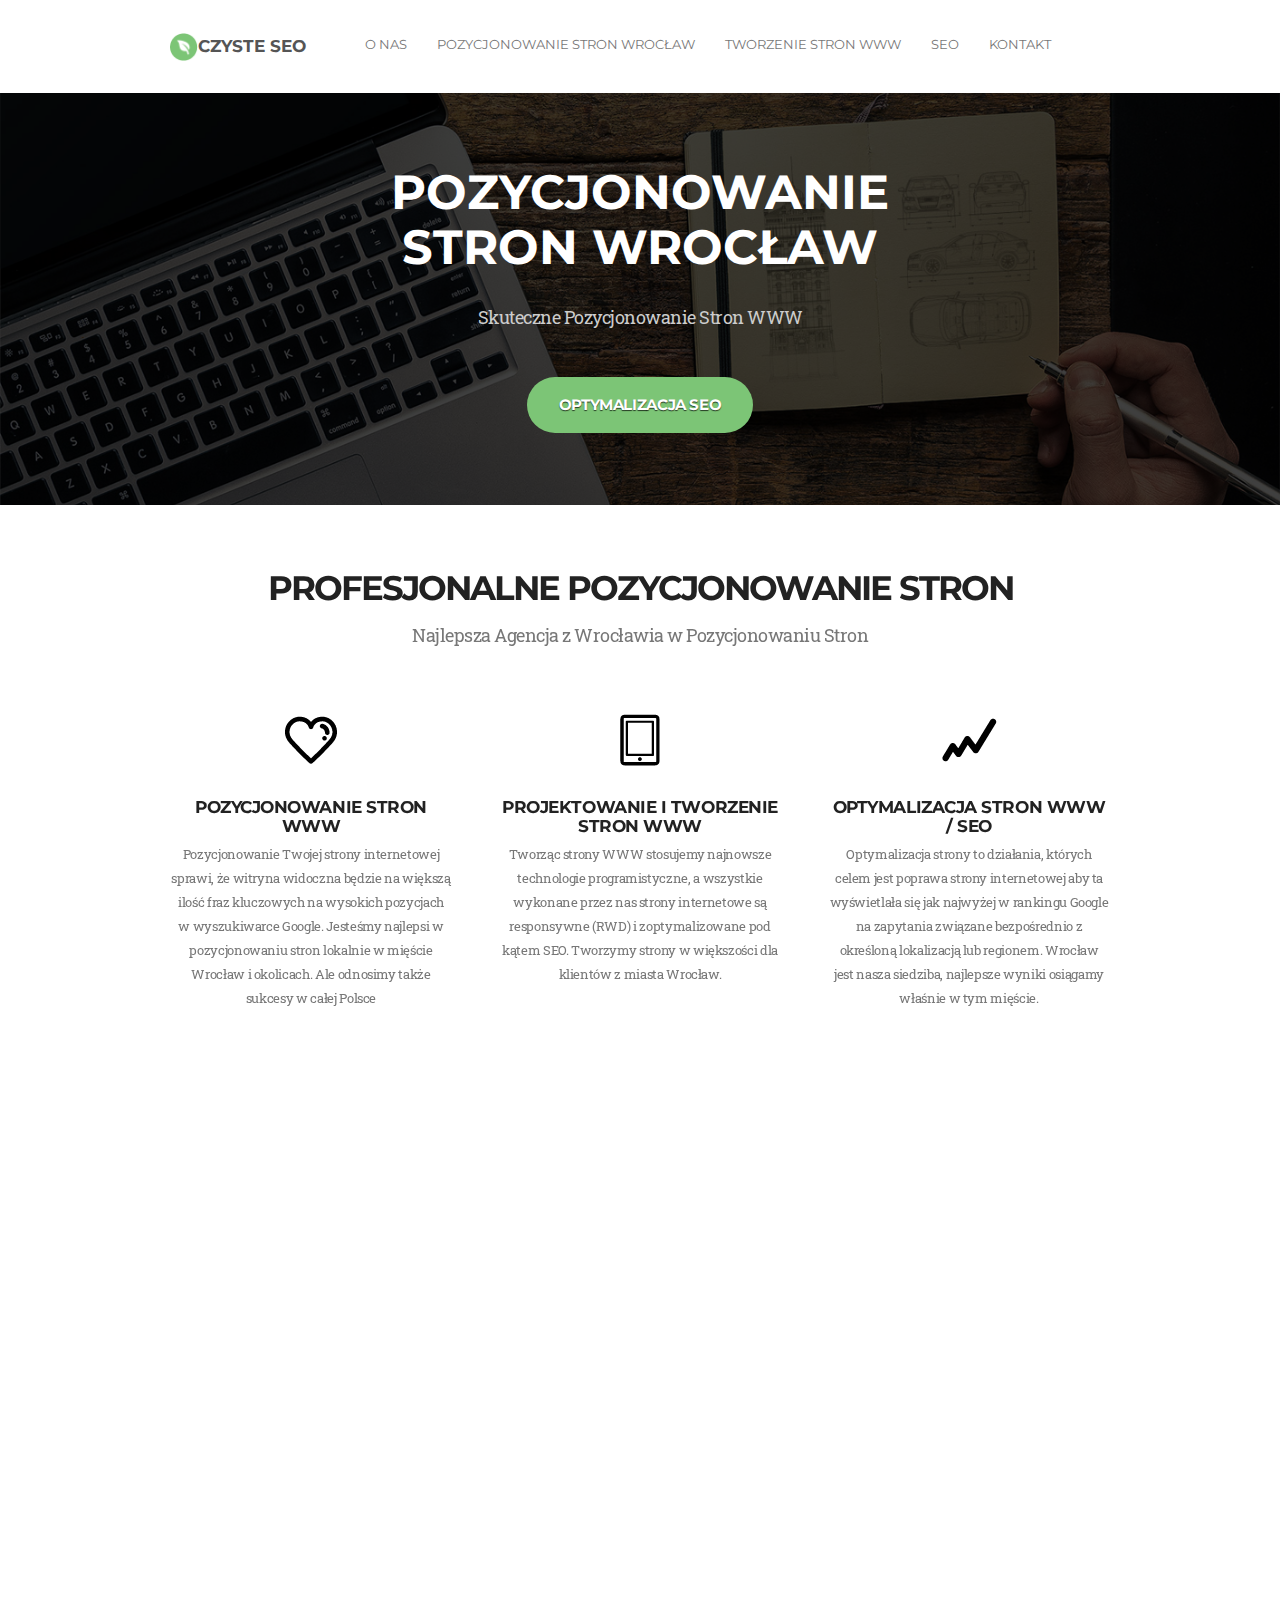
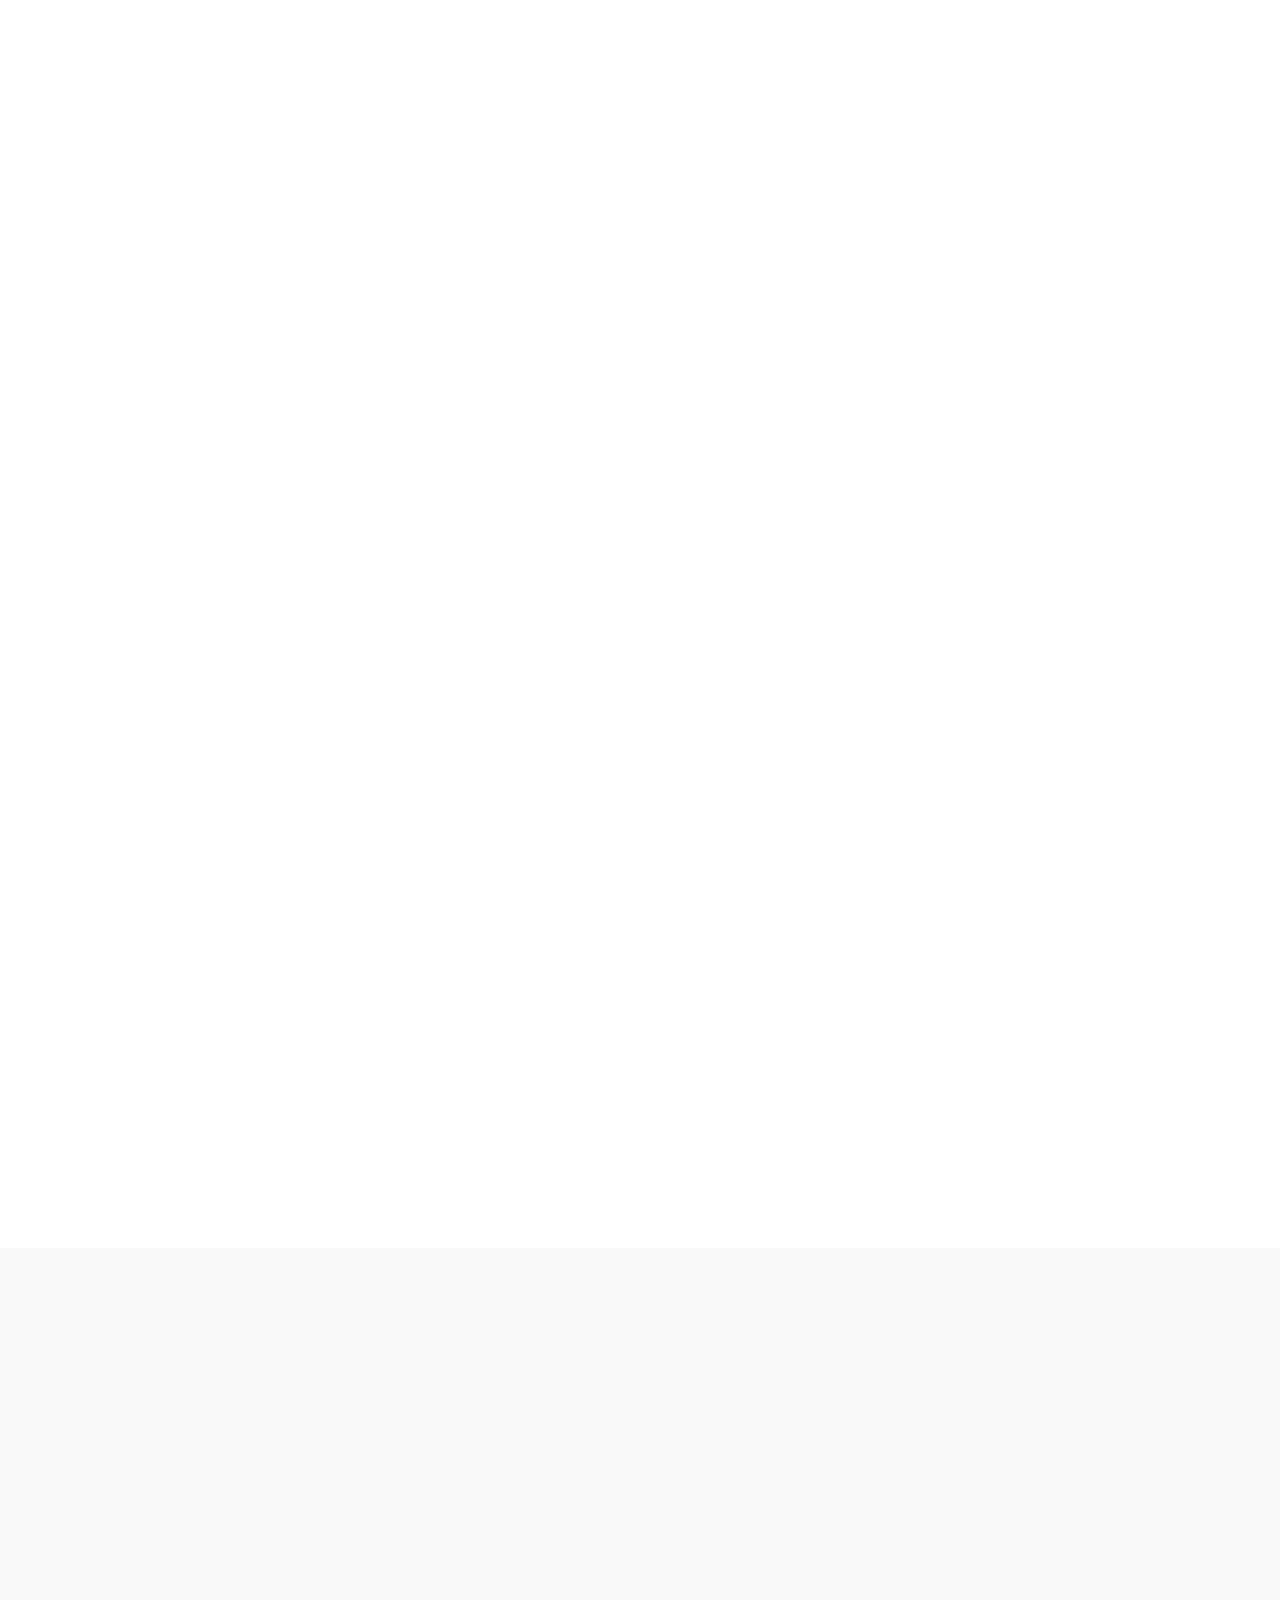
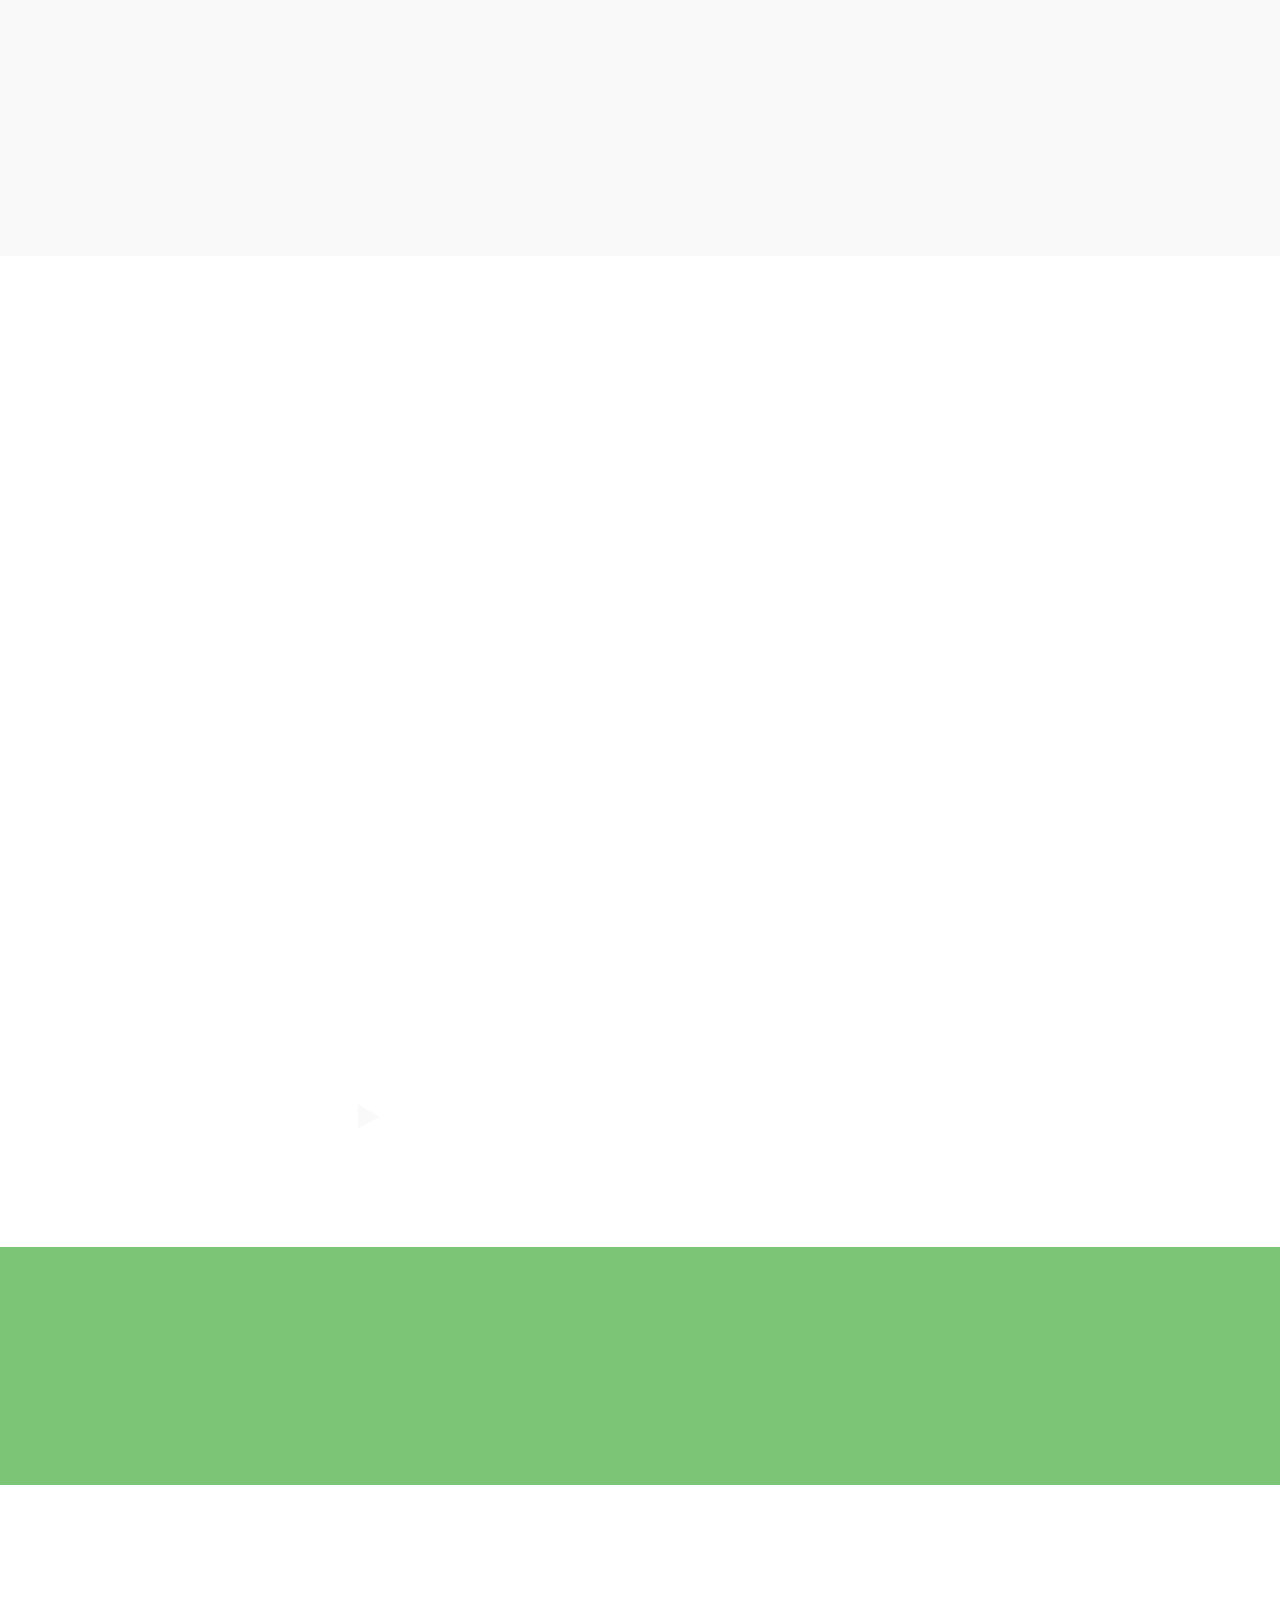
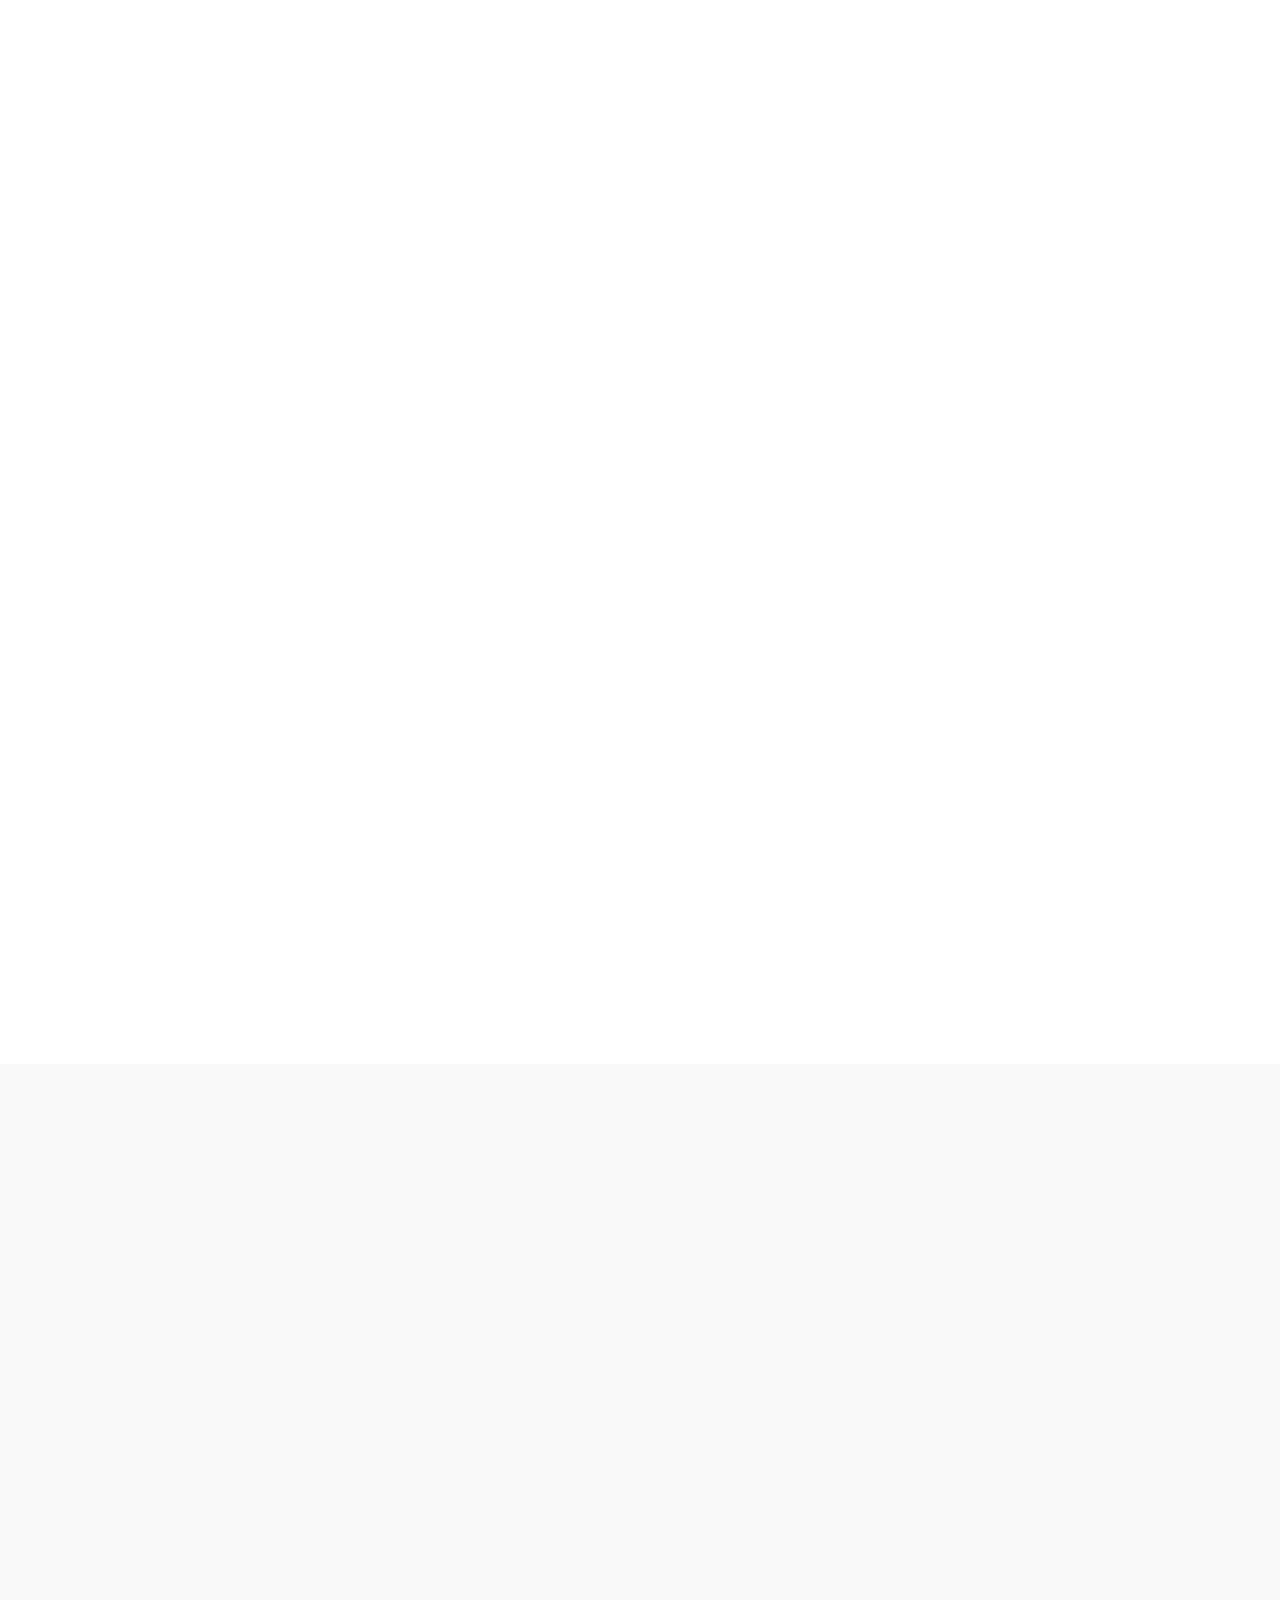
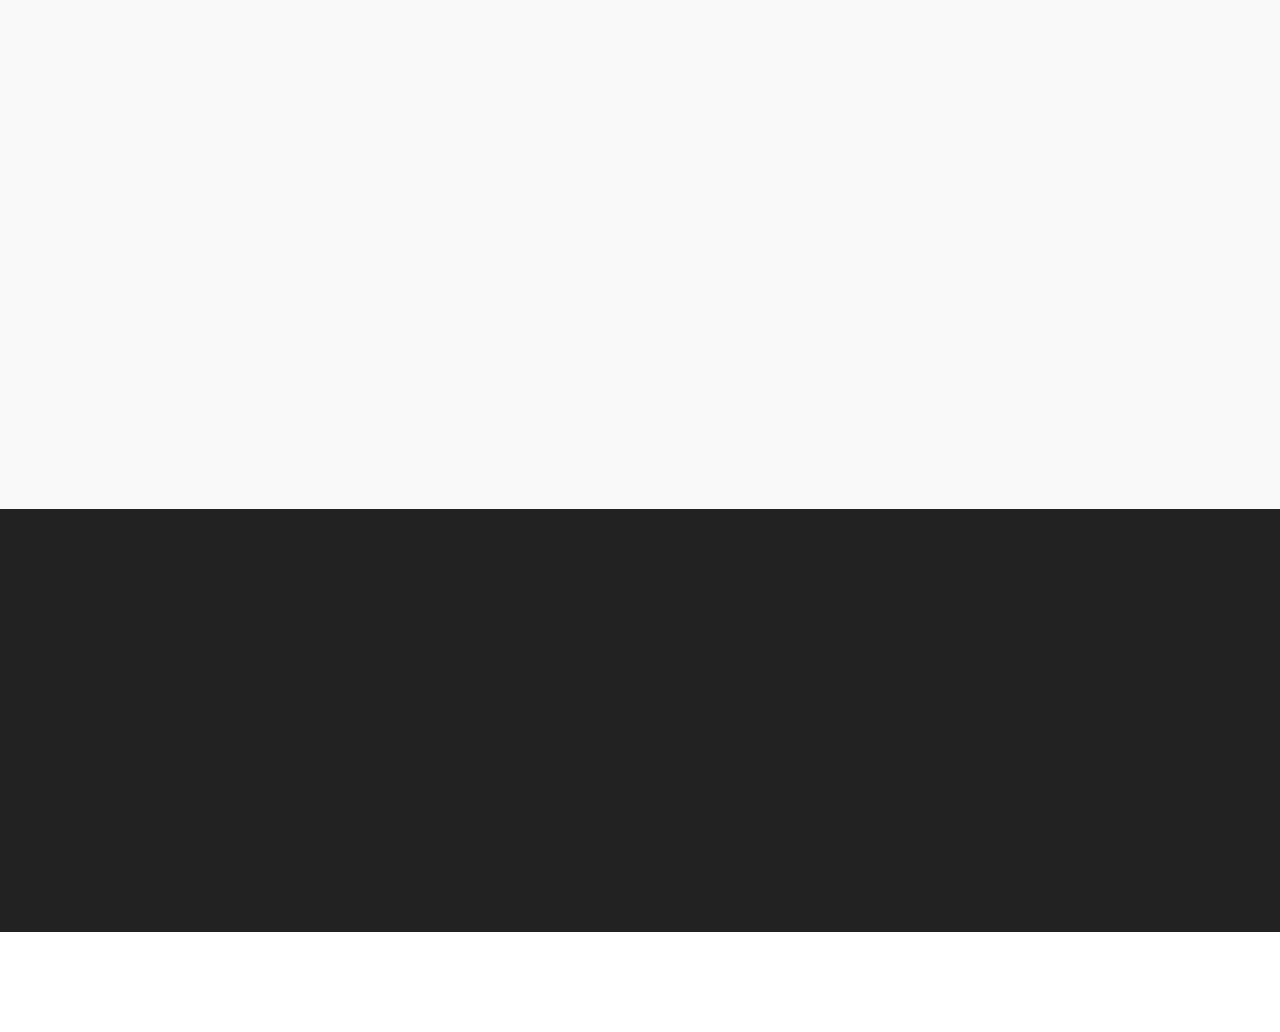
<file: index.html>
<!DOCTYPE html>
<html lang="pl">

<head>
    <title>Wrocław - Pozycjonowanie Stron | Optymalizacja SEO - AGENCJA CZYSTE SEO</title>
    <!-- Profesjonalne Pozycjonowanie 🏆 Skuteczna Optymalizacja SEO -->
    <meta name="description" content="Pozycjonowanie Stron Wrocław - Profesjonalna Agencja SEO - Pozycjonowanie i Optymalizacja Stron Internetowych, Najlepsza Agencja SEO, Tworzenie Stron WWW, Projektowanie Stron WWW, WHITE HAT SEO | CZYSTE SEO">
    <meta name="keywords" content="">
    <meta name="google-site-verification" content="-rwdFbeHQn_tTQuZ3i1JwWoO0S6zeljzQxYNdvAXm68" />
    <meta charset="UTF-8">
    <meta name="viewport" content="width=device-width, initial-scale=1.0">
    <meta http-equiv="X-UA-Compatible" content="ie=edge">
    <link rel="canonical" href="https://pozycjonowanieseo.github.io/pozycjonowanie-wroclaw/">

    <link rel="icon" href="favicon.ico">
    <link rel="stylesheet" href="https://use.fontawesome.com/releases/v5.8.1/css/all.css" integrity="sha384-50oBUHEmvpQ+1lW4y57PTFmhCaXp0ML5d60M1M7uH2+nqUivzIebhndOJK28anvf" crossorigin="anonymous">
    <link href="https://unpkg.com/aos@2.3.1/dist/aos.css" rel="stylesheet">
    <link rel="stylesheet" href="css/destyle.css">
    <link rel="stylesheet" href="css/style.css">
    <!-- Global site tag (gtag.js) - Google Analytics -->
    <script async src="https://www.googletagmanager.com/gtag/js?id=UA-140872063-1"></script>
    <script>
        window.dataLayer = window.dataLayer || [];

        function gtag() {
            dataLayer.push(arguments);
        }
        gtag('js', new Date());

        gtag('config', 'UA-140872063-1');
    </script>

</head>
<!-- data-aos="custom" data-aos-duration="1000" data-aos-delay="500" -->

<body>
    <div class="wrapper">
        <header class="home" id="home">
            <div class="navbar-wrapper">
                <div class="top-container">
                    <nav class="navbar">
                        <a class="goto-button navbar__logo" href="#">
                            <img class="navbar__logo__logo-img" src="img/logo-icon.png" alt="pozycjonowanie stron Wrocław">
                            <h2 class="navbar__logo__logo-text">CZYSTE SEO</h2>
                        </a>
                    </nav>
                    <nav class="navbar__nav">
                        <ul class="navbar__nav__ul">
                            <li class="navbar__nav__ul__element">
                                <a href="#home">O Nas</a>
                            </li>
                            <li class="navbar__nav__ul__element">
                                <a href="#about">Pozycjonowanie Stron Wrocław</a>
                            </li>
                            <li class="navbar__nav__ul__element">
                                <a href="#blog">Tworzenie Stron WWW</a>
                            </li>
                            <li class="navbar__nav__ul__element">
                                <a href="#portfolio">SEO</a>
                            </li>
                            <li class="navbar__nav__ul__element">
                                <a href="#contact">Kontakt</a>
                            </li>
                        </ul>
                    </nav>
                    <div class="navbar-nav-overlay"></div>
                    <div class="btn btn-not-active">
                        <span></span>
                        <span></span>
                        <span></span>
                    </div>
                </div>
            </div>
            <div class="header">
                <div class="header__content">
                    <h1 class="slogan">Pozycjonowanie Stron Wrocław</h1>
                    <p class="p-style">Skuteczne Pozycjonowanie Stron WWW</p>
                    <a class="goto-button cta-button" href="#portfolio">Optymalizacja SEO</a>
                </div>
            </div>
        </header>
        <main>
            <section class="services" id="about">
                <div class="services__title">
                    <h2 class="services__title__header" data-aos="custom" data-aos-duration="1000" data-aos-delay="300">
                        Profesjonalne Pozycjonowanie Stron</h2>
                    <p class="p-style" data-aos="custom" data-aos-duration="1000" data-aos-delay="400">Najlepsza Agencja z Wrocławia w Pozycjonowaniu Stron</p>
                </div>
                <div class="services__features">
                    <div class="feature" data-aos="custom" data-aos-duration="1000" data-aos-delay="500">
                        <div class="picture">
                            <img src="img/Icon_-_Heart.png" alt="pozycjonowanie www">
                        </div>
                        <div class="description">
                            <h3 class="description__title">Pozycjonowanie Stron WWW</h3>
                            <p class="description__p-style">Pozycjonowanie Twojej strony internetowej sprawi, że witryna widoczna będzie na większą ilość fraz kluczowych na wysokich pozycjach w wyszukiwarce Google. Jesteśmy najlepsi w pozycjonowaniu stron lokalnie w mięście Wrocław i okolicach. Ale odnosimy także sukcesy w całej Polsce </p>
                        </div>
                    </div>
                    <div class="feature" data-aos="custom" data-aos-duration="1000" data-aos-delay="600">
                        <div class="picture">
                            <img src="img/Icon_-_Mobile.png" alt="tworzenie stron www">
                        </div>
                        <div class="description">
                            <h3 class="description__title">Projektowanie i Tworzenie Stron WWW</h3>
                            <p class="description__p-style">Tworząc strony WWW stosujemy najnowsze technologie programistyczne, a wszystkie wykonane przez nas strony internetowe są responsywne (RWD) i zoptymalizowane pod kątem SEO. Tworzymy strony w większości dla klientów z miasta Wrocław.</p>
                        </div>
                    </div>
                    <div class="feature" data-aos="custom" data-aos-duration="1000" data-aos-delay="600">
                        <div class="picture">
                            <img src="img/Icon_-_Graph.png" alt="optymalizacja stron www">
                        </div>
                        <div class="description">
                            <h3 class="description__title">Optymalizacja Stron WWW / SEO</h3>
                            <p class="description__p-style">Optymalizacja strony to działania, których celem jest poprawa strony internetowej aby ta wyświetlała się jak najwyżej w rankingu Google na zapytania związane bezpośrednio z określoną lokalizacją lub regionem. Wrocław jest nasza siedziba, najlepsze wyniki osiągamy właśnie w tym mięście.</p>
                        </div>
                    </div>
                </div>
            </section>
            <section class="about" id="blog">
                <div class="about__left" data-aos="fade-right" data-aos-duration="1000" data-aos-delay="500">
                </div>
                <div class="about__right" data-aos="fade-left" data-aos-duration="1000">
                    <div class="about__right__description" data-aos="custom" data-aos-duration="1000" data-aos-delay="500">
                        <h2>
                            <span class="break-line">Projektowanie <span class="amper">&</span></span>
                            <span class="break-line">Pozycjonowanie stron www</span>
                        </h2>
                        <p class="p-style">Należy pamiętać, że samo stworzenie strony internetowej nie da nam wymiernych korzyści. Zawsze po stworzeniu strony internetowej zalecamy naszym klientom reklamę strony internetowej w wyszukiwarce Google za Google Ads dawniej Adwords - przy wykorzystaniu Google ADS docieramy do klientów którzy są w danej chwili zainteresowaną naszą usługą bądź produktem lub przez <b><i>pozycjonowanie stron Wrocław</i></b> jako lokalne wyszukiwanie. Jak wygląda cały proces tworzenia i pozycjonowania stron?</p>
                        <ul class="about__right__description__ul">
                            <li class="about__right__description__ul__li">
                                <img class="about__right__description__ul__li__img" src="img/ok_icon.png" alt="Wrocław pozycjonowanie stron">
                                <p class="li__p-style">Projektowanie strony WWW</p>
                                </liabout__right__ul__li>
                            <li class="about__right__description__ul__li"><img class=" about__right__description__ul__li__img" src="img/ok_icon.png" alt="Wrocław pozycjonowanie stron">
                                <p class="li__p-style">Tworzenie Strony WWW</p>
                            </li>
                            <li class="about__right__description__ul__li"><img class=" about__right__description__ul__li__img" src="img/ok_icon.png" alt="Wrocław pozycjonowanie stron">
                                <p class="li__p-style">Analiza Słów kluczowych</p>
                            </li>
                            <li class="about__right__description__ul__li"><img class=" about__right__description__ul__li__img" src="img/ok_icon.png" alt="Wrocław pozycjonowanie stron">
                                <p class="li__p-style">Audyt OFF-site i ON-site</p>
                            </li>
                            <li class="about__right__description__ul__li"><img class=" about__right__description__ul__li__img" src="img/ok_icon.png" alt="Wrocław pozycjonowanie stron">
                                <p class="li__p-style">Optymalizacja strony www</p>
                            </li>
                            <li class="about__right__description__ul__li"><img class=" about__right__description__ul__li__img" src="img/ok_icon.png" alt="Wrocław pozycjonowanie stron">
                                <p class="li__p-style">Content marketing</p>
                            </li>
                            <li class="about__right__description__ul__li"><img class=" about__right__description__ul__li__img" src="img/ok_icon.png" alt="Wrocław pozycjonowanie stron">
                                <p class="li__p-style">Buzz Marketing – marketing szeptany</p>
                            </li>
                            <li class="about__right__description__ul__li"><img class=" about__right__description__ul__li__img" src="img/ok_icon.png" alt="Wrocław pozycjonowanie stron">
                                <p class="li__p-style">Link building</p>
                            </li>
                            <li class="about__right__description__ul__li"><img class=" about__right__description__ul__li__img" src="img/ok_icon.png" alt="Wrocław pozycjonowanie stron">
                                <p class="li__p-style">Monitoring Pozycji</p>
                            </li>
                        </ul>
                        <a href="#portfolio" class="goto-button cta-button">Learn more</a>
                    </div>
                </div>
            </section>
            <section class="portfolio" id="portfolio">
                <div class="portfolio__title" data-aos="custom" data-aos-duration="1000">
                    <h2 class="portfolio__title__header">SEO - SEARCH ENGINE OPTIMIZATION</h2>
                    <p class="p-style">SEO to w skrócie optymalizacja strony internetowej pod kątem wyszukiwarek</p>
                </div>
                <div class="portfolio__wrapper">
                    <div class="portfolio__content" data-aos="custom" data-aos-duration="1000">
                        <div class="content1">
                            <h3 class="content1__title">Optymalizację strony przeprowadza się w kilku różnych dziedzinach</h3>
                            <p class="content1__p-style">SEO i pozycjonowanie to nie są równoważne pojęcia. Obydwa odnoszą się do wyników wyszukiwania i pozycji strony w wyszukiwarkach, jednakże w ich zakres wchodzą inne działania. Co należy do działań agencji SEO?</p>
                        </div>
                        <div class="content2">
                            <ul class="content2__list">
                                <li class="content2__list__item">
                                    <img class="content2__list__item__img" src="img/e-commerce.png" alt="Content Marketing Wroclaw">
                                    <div class="li__text-box">
                                        <h3 class="li__text-box__title">Content Marketing</h3>
                                        <p class="li__p-style">Po pierwsze wprowadza się widoczne dla internautów zmiany w treści strony.</p>
                                    </div>
                                </li>
                                <li class="content2__list__item">
                                    <img class="content2__list__item__img" src="img/Seo_features.png" alt="SEO Wrocław">
                                    <div class="li__text-box">
                                        <h3 class="li__text-box__title">Optymalizacja strony</h3>
                                        <p class="li__p-style">Po drugie działania związane z optymalizacją wiążą się także z wprowadzaniem zmian w kodzie witryny,
                                            które nie mają bezpośredniego wpływu na wygląd witryny internetowej.</p>
                                    </div>
                                </li>
                                <li class="content2__list__item">
                                    <img class="content2__list__item__img" src="img/secure.png" alt="Link building Wrocław">
                                    <div class="li__text-box">
                                        <h3 class="li__text-box__title">Link building</h3>
                                        <p class="li__p-style">Dodatkowo optymalizuje się profil linków przychodzących zazwyczaj bazując na analizie działań konkurencji.</p>
                                    </div>
                                </li>
                            </ul>
                        </div>
                        <div class="content3">
                            <p class="content3__p-style">Z kolei <b><i>pozycjonowanie strony</i></b> jest procesem, na który składają się wszystkie działania (również wspomniana optymalizacja), które mają umożliwić danej stronie internetowej osiągnięcie jak najlepszej (czyli jak najwyższej i stabilnej) pozycji w wyszukiwarkach po wpisaniu konkretnej frazy. Pozycjonowanie jest mocno zależne od optymalizacji, dzięki której możliwe jest dostosowanie treści, linków, jak i innych elementów strony internetowej, tak aby była ona jak najbardziej widoczna dla robotów wyszukiwarki. Obecnie jesteśmy najskuteczniejsi w pozycjonowaniu stron internetowych we Wrocławiu</p>
                            <a class="goto-button cta-button content3__link" href="#value">
                                <h3 class="content3__link__title">Nasz zespoł Specialistów SEO - Wrocław</h3><img class="content3__link__img" src="img/Arrow-Right.png" alt="SEO Wrocław">
                            </a>
                        </div>
                    </div>
                    <div class="portfolio__img" data-aos="fade-left" data-aos-duration="1500" data-aos-delay="500">
                        <img src="img/isometric_iPad_Air.png" alt="SEO">
                    </div>
                </div>
            </section>
            <section class="value-wrapper" id="value">
                <div class="value">
                    <div class="value__title" data-aos="custom" data-aos-duration="1000">
                        <h2 class="value__title__header">Zespół specialistów SEO</h2>
                        <p class="value__title__p-style">Pracownicy agencji CZYSTE SEO posiadają bardzo duże doświadczenie w optymalizacji i pozycjonowaniu stron</p>
                    </div>
                    <div class="value__features">
                        <div class="value__feature" data-aos="zoom-in" data-aos-duration="1000">
                            <div class="value__picture" data-aos="flip-left" data-aos-duration="500" data-aos-delay="500">
                                <img src="img/specialista seo 2.png" alt="specialista seo">
                            </div>
                            <div class="value__desctription">
                                <h3 class="value__desctription__title">Maciej Ważonek</h3>
                                <p class="value__p-style">Proin iaculis purus consequat sem cure digni ssim. Donec porttitora entum
                                    suscipit aenean rhoncus posuere odio in tincidunt.
                                </p>
                            </div>
                        </div>
                        <div class="value__feature" data-aos="zoom-in" data-aos-duration="1000" data-aos-delay="100">
                            <div class="value__picture" data-aos="flip-left" data-aos-duration="500" data-aos-delay="600">
                                <img src="img/specialista seo.png" alt="specialista seo">
                            </div>
                            <div class="value__desctription">
                                <h3 class="value__desctription__title">Żaneta Ozdobek</h3>
                                <p class=" value__p-style">Proin iaculis purus consequat sem cure digni ssim. Donec porttitora entum
                                    suscipit aenean rhoncus posuere odio in tincidunt.</p>
                            </div>
                        </div>
                        <div class="value__feature" data-aos="zoom-in" data-aos-duration="1000" data-aos-delay="200">
                            <div class="value__picture" data-aos="flip-left" data-aos-duration="500" data-aos-delay="700">
                                <img src="img/specialista seo 4.png" alt="specialista seo">
                            </div>
                            <div class="value__desctription">
                                <h3 class="value__desctription__title">Ernest Piekany</h3>
                                <p class=" value__p-style">Proin iaculis purus consequat sem cure digni ssim. Donec porttitora entum
                                    suscipit aenean rhoncus posuere odio in tincidunt.</p>
                            </div>
                        </div>
                    </div>
                </div>
            </section>
            <section class="reviev">
                <div class="reviev__title" data-aos="custom" data-aos-duration="1000">
                    <h3 class="reviev__title__header">
                        Zadowoleni Klienci z Pozycjonowania stron Wrocław
                    </h3>
                    <p class="reviev__title__p-style">Opinie naszych klientów to najlepsza nagroda ze skutecznego pozycjonowania stron</p>
                </div>
                <div class="reviev__content">
                    <div class="reviev__content__circle" data-aos="flip-left">
                        <img class="first-client-face" src="img/client1.png" alt="meme">
                    </div>
                    <div class="reviev__content__text" data-aos="fade-left" data-aos-duration="1000" data-aos-delay="300">
                        <img class="reviev__content__text__arrow1" src="img/testimonials_arrow.png" alt="testimonials_arrow">
                        <div class="reviev__content__text__container">
                            <p class="reviev-text">“ Jestem bardzo zadowolona z współpracy z firmą Czyste SEO. Pierwsze efekty już widoczne a to dopiero początek. Zawsze pomocna i przesympatyczna obsługa.” </p>
                            <p class="reviev-name">- Marcelina Pokora, Właścicielka Salonu Jubilerskiego</p>
                        </div>
                    </div>
                </div>
                <div class="reviev__content">
                    <div class="reviev__content__text">
                        <div class="reviev__content__text__container" data-aos="fade-right" data-aos-duration="1000" data-aos-delay="300">
                            <p class="reviev-text">“ Korzystałem z usług Czyste <b><i>SEO</i></b> przy okazji otwierania nowego punktu sprzedaży. Miejsce zostało przyjęte z entuzjazmem i nie świeci pustkami, więc uważam kampanię pozycjonowania stron za udaną. Polecam tą firmę do tego typu reklam.”</p>
                            <p class="reviev-name">- Bartosz Lipski, Właściciel Komisu Samochodowego</p>
                        </div>
                        <img class="reviev__content__text__arrow2" src="img/testimonials_arrow.png" alt="testimonials_arrow">
                    </div>
                    <div class="reviev__content__circle" data-aos="flip-right">
                        <img class="second-client-face" src="img/client2.png" alt="meme">
                    </div>
                </div>
            </section>
            <section class="cta-section">
                <h2 class="cta-section__title" data-aos="zoom-in" data-aos-duration="1000">Gotowy na pozycjonowanie stron we Wrocławiu?</h2>
                <a class="goto-button cta-button cta-section__cta-button" href="#contact" data-aos="zoom-in" data-aos-duration="1000" data-aos-delay="500">Napisz do Nas</a>
            </section>
            <section class="client-logo">
                <h2 class="services__title__header" data-aos="zoom-out-down" data-aos-duration="1000" data-aos-delay="300">Narzędzia które wspomoagają naszą pracę podczas pozycjonownia stron</h2>
                <div class="client-logo__column">
                    <img src="img/senuto.png" alt="senuto" class="client-logo-pic client-logo__logo1" data-aos="zoom-out-down" data-aos-duration="1000">
                    <img src="img/senuto1.jpg" alt="Adwords" class="client-logo-pic client-logo__logo2" data-aos="zoom-out-down" data-aos-duration="1000" data-aos-delay="100">
                </div>
                <div class="client-logo__column"><img src="img/senuto2.png" alt="ahrefs" class="client-logo-pic client-logo__logo3" data-aos="zoom-out-down" data-aos-duration="1000" data-aos-delay="200">
                    <img src="img/senuto6.jpg" alt="majestic" class="client-logo-pic client-logo__logo4" data-aos="zoom-out-down" data-aos-duration="1000" data-aos-delay="300"></div>
                <div class="client-logo__column">
                    <img src="img/senuto4.png" alt="search console" class="client-logo-pic client-logo__logo1" data-aos="zoom-out-down" data-aos-duration="1000">
                    <img src="img/senuto5.png" alt="Google Analytics" class="client-logo-pic client-logo__logo2" data-aos="zoom-out-down" data-aos-duration="1000" data-aos-delay="100">
                </div>
            </section>
            <!--GMF-->
            <section class="client-logo bg_gmf width100">
                <div class="value value-faq gmf_box" style="text-align: center">
                    <div class="" data-aos="custom" data-aos-duration="1000">
                        <h2 class="faq_head">- Google Moja Firma -</h2>
                        </br>

                        <h3 class=""> Podstawowy element skutecznego pozycjonowania stron lokalnie</h3>

                        <p> Gogle Moja Firma to bezpłatne narzędzie, które pozwala zarządzać wyglądem firmy w wyszukiwarce Google i Mapach. Użytkownicy Google wyszukując lokalnych firm mogą łatwo sprawdzić takie dane jak adres siedziby firmy, telefon kontaktowy, godziny otwarcia, a nawet opinie internautów. </p>
                        </br>
                        <h3>Korzyści z Google Moja Firma??</h3>
                        <p>Popraw swoje lokalne SEO, kieruj większy ruch na swoją stronę internetową i konta w mediach społecznościowych , ułatw potencjalnym klientom znalezienie cię, zarówno online, jak i w zwykłym miejscu. Z łatwością pomożemy zoptymalizować Twoją wizytówkę aby wyróżniała sie od innych</p>
                        </br>
                        <div class="text_gmf">
                            <div>
                            <h3>Wskazówki dotyczące optymalizacji Google Moja Firma</h3>
                            <ul>
                                <li>Zgłoś i zweryfikuj swój wpis GMB, jeśli jeszcze tego nie zrobiłeś.</li>
                                <li>Wypełnij WSZYSTKIE informacje ze swojego wpisu GMB.</li>
                                <li>Prześlij wysokiej jakości zdjęcia i filmy przedstawiające Twoją firmę.</li>
                                <li>Poproś swoich obecnych klientów o przedstawienie opinii Google.</li>
                                <li>Po opublikowaniu opinii klientów odpowiedz na nie!</li>
                                <li>Publikuj odpowiednie artykuły i wiadomości w swoim profilu.</li>
                            </ul>
                            </div>
                            <div>
                                <img src="img/gmf.png">
                                
                            </div>
                        </div>
                        <div class="call2action">
                            
                            <h2 class="cta-section__title aos-init aos-animate" data-aos="zoom-in" data-aos-duration="1000">Napisz do nas a pomożemy Twojej firmie w prawidłowej optymalizacji wizytówki GMF</h2>
                            <button><a class="goto-button cta-button cta-section__cta-button aos-init aos-animate" href="#contact" data-aos="zoom-in" data-aos-duration="1000" data-aos-delay="500">Napisz do Nas</a></button>
                        </div>
                    </div>
            </section>

            <!-- FAQ -->
            <section class="value-wrapper" id="faq">
                <div class="value value-faq">
                    <div class="" data-aos="custom" data-aos-duration="1000">

                        <p class="faq_head">- FAQ -</p>
                        <h2 class="">Najcześciej zadawane pytania przy procesie pozycjonowania stron </h2>
                        <img class="faq_img" src="img/seo-faq.jpg" alt="FAQ SEO">


                    </div>
                    <div class="value__features2 faq_box">
                        <div class="value__feature2" data-aos="zoom-in" data-aos-duration="1000">

                            <div class="">
                                <h3 class="value__desctription__title faq_heading">Czym jest Pozycjonowanie Stron?</h3>
                                <p class="value__p-style">Pozycjonowanie stron w wyszukiwarce internetowej to działania mające na celu zwiększenie widoczności strony internetowej w wynikach wyszukiwania. Najczęściej pozycjonowanie bazuje na technikach nie w pełni zgodnymi z wytycznymi wyszukiwarek. Pozycjonowanie często wykonywane jest razem z działaniami SEO.
                                </p>
                            </div>
                        </div>
                        <div class="value__feature2 faq_box" data-aos="zoom-in" data-aos-duration="1000" data-aos-delay="100">

                            <div class="value__desctription">
                                <h3 class="value__desctription__title faq_heading">Co to jest SEO?</h3>
                                <p class=" value__p-style">Jest to praktyka optymalizacji stron internetowych, aby osiągnęły wysoką pozycję w wynikach wyszukiwania Google lub w innych wyszukiwarkach</p>
                            </div>
                        </div>
                        <div class="value__feature2 faq_box" data-aos="zoom-in" data-aos-duration="1000">

                            <div class="value__desctription">
                                <h3 class="value__desctription__title faq_heading">Jakie są rodzaje SEO?</h3>
                                <p class="value__p-style">Zasadniczo istnieją trzy rodzaje SEO: SEO White HAT (najlepsze techniki SEO zalecane przez Google, stosujemy wyłącznie techniki White HAT), SEO Black HAT (jest to niezgodne z zasadami Google), Grey HAT SEO (w zasadzie należy między nimi, technicznie poprawne, ale etycznie błędne, należy unikać).
                                </p>
                            </div>
                        </div>

                        <div class="value__feature2 faq_box" data-aos="zoom-in" data-aos-duration="1000" data-aos-delay="200">

                            <div class="value__desctription">
                                <h3 class="value__desctription__title faq_heading">Co to jest lokalne SEO?</h3>
                                <p class=" value__p-style">Lokalne SEO to proces optymalizacji strony internetowej dla określonej lokalizacji. Jest to najlepsze rozwiązanie dla firm, które świadczą swoje usługi tylko w tej lokalizacji, na przykład - restauracje, hotele, centra szkoleniowe itp.</p>
                            </div>
                        </div>
                        <div class="value__feature2 faq_box" data-aos="zoom-in" data-aos-duration="1000" data-aos-delay="100">

                            <div class="value__desctription">
                                <h3 class="value__desctription__title faq_heading">Co to jest Google Analytics?</h3>
                                <p class=" value__p-style">Google Analytics to narzędzie analityczne Google. To całkowicie bezpłatne narzędzie, które możesz wykorzystać w swojej witrynie. Za pomocą tego narzędzia możesz uzyskać dokładną analizę odwiedzających witrynę.</p>
                            </div>
                        </div>
                        <div class="value__feature2 faq_box" data-aos="zoom-in" data-aos-duration="1000" data-aos-delay="100">

                            <div class="value__desctription">
                                <h3 class="value__desctription__title faq_heading">Czym jest budowanie linków?</h3>
                                <p class=" value__p-style">Tworzenie linków to proces zdobywania linków zwrotnych z innych źródeł, takich jak strony internetowe, fora, czasopisma online itp. do Twojej witryny, aby zwiększyć profil linków oraz autorytet strony. Tworzenie linków jest niezbędne, jeśli chcesz uzyskać lepsze rankingi wyszukiwania dla kierowanych słów kluczowych.</p>
                            </div>
                        </div>
                    </div>
                </div>
            </section>

            <section class="top-footer" id="contact">
                <div class="top-footer__column top-footer__column-contact" data-aos="custom" data-aos-duration="1000">
                    <h3 class="top-footer__column__h3">Kontakt<i class="fas fa-angle-down"></i></h3>
                    <ul class="top-footer__column__ul">
                        <li class="top-footer__li-element">
                            <div class="img-container"><img class="top-footer-img" src="img/ico_location.png" alt="location-ico">
                            </div>
                            <p class="top-footer-text">
                                <span class="li-element__span-adress">Na Polance</span><span class="li-element__span-adress">Wrocław </span><span class="li-element__span-adress">51-109</span>
                            </p>
                        </li>
                        <li class="top-footer__li-element">
                            <div class="img-container"><img class="top-footer-img" src="img/ico_iPhone_potrait.png" alt="phone-ico">
                            </div>
                            <p class="top-footer-text">517111466</p>
                        </li>
                        <li class="top-footer__li-element">
                            <div class="img-container"><img class="top-footer-img" src="img/ico_email.png" alt="email-ico"></div>
                            <p class="top-footer-text">pozycjonowaniewroclaw@o2.pl</p>
                        </li>
                    </ul>
                </div>
                <div class="top-footer__column top-footer__column-posts" data-aos="custom" data-aos-duration="1000" data-aos-delay="100">
                    <h3 class="top-footer__column__h3">Agencja SEO Wrocław<i class="fas fa-angle-down"></i></h3>
                    <ul class="top-footer__column__ul">
                        <li class="top-footer__li-element">
                            <div class="img-container"><img class="top-footer-img" src="img/ico_News_Icon.png" alt="z"></div>
                            <p class="top-footer-text">Pozycjonowanie Stron</p>
                        </li>
                        <li class="top-footer__li-element">
                            <div class="img-container"><img class="top-footer-img" src="img/ico_Photo_Icon.png" alt="c"></div>
                            <p class="top-footer-text">Tworzenie Stron WWW</p>
                        </li class="top-footer__li-element">
                        <li class="top-footer__li-element">
                            <div class="img-container"><img class="top-footer-img" src="img/ico_News_Icon.png" alt="s"></div>
                            <p class="top-footer-text">Optymalizacja Stron</p>
                        </li>
                        <li class="top-footer__li-element">
                            <div class="img-container"><img class="top-footer-img" src="img/ico_News_Icon.png" alt="b"></div>
                            <p class="top-footer-text">Google Adwords ( Ads )</p>
                        </li>
                        <li class="top-footer__li-element">
                            <div class="img-container"><img class="top-footer-img" src="img/Media_Icon.png" alt="a"></div>
                            <p class="top-footer-text">Content marketing</p>
                        </li>
                    </ul>
                </div>
                <div class="top-footer__column top-footer__column-tweets" data-aos="custom" data-aos-duration="1000" data-aos-delay="200">
                    <h3 class="top-footer__column__h3">Pozycjonowanie Lokalne<i class="fas fa-angle-down"></i></h3>
                    <ul class="top-footer__column__ul">
                        <h4> Skutecznie działamy także w innych miastach </h4>
                        <li class="top-footer__li-element">
                            <div class="img-container"><img class="top-footer-img" src="img/Twitter_Icon.png" alt="twitter-ico"></div>
                            <p class="top-footer-text"><a href="">Pozycjonowanie stron Opole</a>
                            </p>
                        </li>
                        <li class="top-footer__li-element">
                            <div class="img-container"><img class="top-footer-img" src="img/Twitter_Icon.png" alt="twitter-ico"></div>
                            <p class="top-footer-text"><a href="">Pozycjonowanie stron Legnica</a>
                            </p>
                        </li>
                    </ul>
                </div>
            </section>
        </main>
        <footer class="bottom-footer">
            <div class="bottom-footer__copyright" data-aos="fade-right" data-aos-duration="1000" data-aos-delay="500">&copy;
                Copyright 2001 Czyste SEO</div>
            <div class="bottom-footer__contact-icons">
                <a href="#" class="bottom-footer__contact-icons__img-container" data-aos="custom" data-aos-duration="1000" data-aos-delay="300"><img src="img/footer-Twitter.png" alt="footer-Twitter" class="footer-ico"></a>
                <a href="#" class="bottom-footer__contact-icons__img-container" data-aos="custom" data-aos-duration="1000" data-aos-delay="200"><img src="img/footer-Facebook.png" alt="footer-Facebook" class="footer-ico"></a>
                <a href="#" class="bottom-footer__contact-icons__img-container" data-aos="custom" data-aos-duration="1000" data-aos-delay="200"><img src="img/footer-Pinterest.png" alt="footer-Pinterest" class="footer-ico"></a>
                <a href="#" class="bottom-footer__contact-icons__img-container" data-aos="custom" data-aos-duration="1000" data-aos-delay="300"><img src="img/footer-Google+.png" alt="footer-Google+" class="footer-ico"></a>
            </div>
        </footer>
    </div>
    <script src="https://unpkg.com/aos@2.3.1/dist/aos.js"></script>
    <script src="js/script.js"></script>
</body>

</html>
</file>
<file: css/style.css>
@import url("https://fonts.googleapis.com/css?family=Montserrat:400,700|Roboto+Slab:400,700&subset=latin-ext");
.wrapper {
  background-color: #fff;
  font-family: "Montserrat", sans-serif;
  overflow: hidden; }
.faq_img{
  margin: 15px 0 0 ;
  width:50%;
}
.faq_head{
  font-size: 2em;
  font-weight: bold;
}
.value-faq{
  padding: 15px !important;

}
.width100{
  max-width: 100% !important;
}
.faq_box{
  padding: 20px 20px;
}
.faq_heading{
  padding: 5px;
}
.bg_gmf{
  width: 100%;
  height: 100%;
  display: block;
  position: relative;
}
.bg_gmf::after {
  content: "";
  background:url("https://inpozycjonowanie.pl/wp-content/uploads/2017/12/h2-timeline-1.jpg?id=4161");
  opacity: 0.7;
  top: 0;
  left: 0;
  bottom: 0;
  right: 0;
  position: absolute;
  z-index: 1;   
}
.gmf_box{
z-index: 2;
}
.gmf_box h2{
font-size: 2.5em;
}
.bg_gmf p{
  font-style: italic;
}
.text_gmf{
  display: grid;
  grid-template-columns:1fr 1fr;
  justify-content: center;
  align-items: center;
}
.text_gmf img{
  width: 50%;
  border-radius: 10px;
}
.text_gmf li{
  padding: 5px;
}
.call2action h2{
  margin: 15px;
  font-size: 1.7em;

}
.navbar-wrapper {
  position: fixed;
  z-index: 5;
  top: 0;
  left: 0;
  width: 100vw;
  height: calc(60px + (115 - 60) * ((100vw - 320px) / (1920 - 320)));
  background-color: #fff;
  -webkit-transition: .3s ease-out;
  -o-transition: .3s ease-out;
  transition: .3s ease-out; }
  .navbar-wrapper .top-container {
    
    display: -webkit-flex;
    display: -ms-flexbox;
    display: flex;
    -webkit-box-pack: justify;
    -webkit-justify-content: space-between;
    -ms-flex-pack: justify;
    justify-content: space-between;
    -webkit-box-align: center;
    -webkit-align-items: center;
    -ms-flex-align: center;
    align-items: center;
    max-width: 1000px;
    height: 100%;
    padding: 0 30px;
    margin: 0 auto; }
    .navbar-wrapper .top-container .navbar {
      display: -webkit-box;
      display: -webkit-flex;
      display: -ms-flexbox;
      display: flex; }
      .navbar-wrapper .top-container .navbar .navbar__logo {
        display: -webkit-box;
        display: -webkit-flex;
        display: -ms-flexbox;
        display: flex;
        -webkit-box-align: center;
        -webkit-align-items: center;
        -ms-flex-align: center;
        align-items: center;
        cursor: pointer; }
        .navbar-wrapper .top-container .navbar .navbar__logo__logo-img {
          width: 28px;
          height: 28px; }
        .navbar-wrapper .top-container .navbar .navbar__logo__logo-text {
          font-size: calc(15px + (18 - 15) * ((100vw - 320px) / (1920 - 320)));
          font-weight: 700;
          text-transform: uppercase;
          color: #555555; }
        .navbar-wrapper .top-container .navbar .navbar__logo:hover .navbar__logo__logo-img {
          -webkit-animation: spin-logo 2s ease 1 both;
          animation: spin-logo 2s ease 1 both; }
    .navbar-wrapper .top-container .btn {
      display: none;
      width: 30px;
      cursor: pointer; }
      .navbar-wrapper .top-container .btn span {
        display: block;
        width: 100%;
        -webkit-border-radius: 2px;
        border-radius: 2px;
        height: 4px;
        background: #555;
        -webkit-transition: .3s;
        -o-transition: .3s;
        transition: .3s;
        position: relative; }
      .navbar-wrapper .top-container .btn span + span {
        margin-top: 5px; }
    .navbar-wrapper .top-container .btn-active span:nth-child(1) {
      -webkit-animation: ease .5s top forwards;
      animation: ease .5s top forwards; }
    .navbar-wrapper .top-container .btn-not-active span:nth-child(1) {
      -webkit-animation: ease .5s top-2 forwards;
      animation: ease .5s top-2 forwards; }
    .navbar-wrapper .top-container .btn-active span:nth-child(2) {
      -webkit-animation: ease .5s scaled forwards;
      animation: ease .5s scaled forwards; }
    .navbar-wrapper .top-container .btn-not-active span:nth-child(2) {
      -webkit-animation: ease .5s scaled-2 forwards;
      animation: ease .5s scaled-2 forwards; }
    .navbar-wrapper .top-container .btn-active span:nth-child(3) {
      -webkit-animation: ease .5s bottom forwards;
      animation: ease .5s bottom forwards; }
    .navbar-wrapper .top-container .btn-not-active span:nth-child(3) {
      -webkit-animation: ease .5s bottom-2 forwards;
      animation: ease .5s bottom-2 forwards; }
    .navbar-wrapper .top-container .navbar__nav .navbar__nav__ul {
      display: -webkit-box;
      display: -webkit-flex;
      display: -ms-flexbox;
      display: flex;
      -webkit-box-align: center;
      -webkit-align-items: center;
      -ms-flex-align: center;
      align-items: center; }
      .navbar-wrapper .top-container .navbar__nav .navbar__nav__ul .navbar__nav__ul__element {
        font-size: calc(12px + (14 - 12) * ((100vw - 320px) / (1920 - 320)));
        color: #777777;
        font-weight: 400;
        text-transform: uppercase; }
        .navbar-wrapper .top-container .navbar__nav .navbar__nav__ul .navbar__nav__ul__element a {
          display: block;
          padding: 0.9375rem 0.46875rem;
          margin: 0 0.46875rem; }
          .navbar-wrapper .top-container .navbar__nav .navbar__nav__ul .navbar__nav__ul__element a::after {
            content: "";
            display: block;
            width: 100%;
            margin: 0 auto;
            height: 1px;
            -webkit-box-shadow: 0 0 1px 0 #777;
            box-shadow: 0 0 1px 0 #777;
            margin-top: 0.2rem;
            background-color: #777777;
            -webkit-transform: translateX(-150%);
            -ms-transform: translateX(-150%);
            transform: translateX(-150%);
            opacity: 0;
            -webkit-transition: .3s;
            -o-transition: .3s;
            transition: .3s; }
        .navbar-wrapper .top-container .navbar__nav .navbar__nav__ul .navbar__nav__ul__element:last-child {
          margin-right: 0; }
        .navbar-wrapper .top-container .navbar__nav .navbar__nav__ul .navbar__nav__ul__element:hover ::after {
          -webkit-transform: translateX(0);
          -ms-transform: translateX(0);
          transform: translateX(0);
          opacity: .5; }
    .navbar-wrapper .top-container .navbar__nav .navbar-nav-overlay {
      display: none; }

.navbar-wrapper-active {
  height: 60px;
  border-bottom: 1px solid rgba(85, 85, 85, 0.3); }

.header {
  position: relative;
  display: -webkit-box;
  display: -webkit-flex;
  display: -ms-flexbox;
  display: flex;
  -webkit-box-pack: center;
  -webkit-justify-content: center;
  -ms-flex-pack: center;
  justify-content: center;
  -webkit-box-align: center;
  -webkit-align-items: center;
  -ms-flex-align: center;
  align-items: center;
  margin-top: calc(60px + (115 - 60) * ((100vw - 320px) / (1920 - 320)));
  background-image: url("../img/Background.png");
  background-repeat: no-repeat;
  background-position: center;
  -webkit-background-size: cover;
  background-size: cover; }
  .header::before {
    position: absolute;
    content: "";
    display: block;
    width: 100%;
    height: 100%;
    background-color: #000;
    opacity: 0.75; }
  .header .header__content {
    z-index: 1;
    max-width: 650px;
    height: 100%;
    padding: calc(60px + (80 - 60) * ((100vw - 320px) / (1920 - 320))) 30px;
    display: -webkit-box;
    display: -webkit-flex;
    display: -ms-flexbox;
    display: flex;
    -webkit-box-orient: vertical;
    -webkit-box-direction: normal;
    -webkit-flex-direction: column;
    -ms-flex-direction: column;
    flex-direction: column;
    -webkit-box-align: center;
    -webkit-align-items: center;
    -ms-flex-align: center;
    align-items: center;
    color: #fff; }
    .header .header__content .slogan {
      margin-bottom: calc(20px + (40 - 20) * ((100vw - 320px) / (1920 - 320)));
      font-size: calc(30px + (60 - 30) * ((100vw - 320px) / (1920 - 320)));
      font-weight: 700;
      text-align: center;
      line-height: calc(40px + (65 - 40) * ((100vw - 320px) / (1920 - 320)));
      text-transform: uppercase;
      -webkit-animation: slide-in-fwd-center 1s cubic-bezier(0.25, 0.46, 0.45, 0.94) both;
      animation: slide-in-fwd-center 1s cubic-bezier(0.25, 0.46, 0.45, 0.94) both; }
    .header .header__content .p-style {
      font-family: "Roboto Slab", sans-serif;
      color: #ccc;
      font-weight: 400;
      letter-spacing: -0.5px;
      font-size: calc(16px + (20 - 16) * ((100vw - 320px) / (1920 - 320)));
      margin-bottom: calc(40px + (55 - 40) * ((100vw - 320px) / (1920 - 320)));
      text-align: center;
      -webkit-animation: slide-in-fwd-center 1s 0.1s cubic-bezier(0.25, 0.46, 0.45, 0.94) both;
      animation: slide-in-fwd-center 1s 0.1s cubic-bezier(0.25, 0.46, 0.45, 0.94) both; }
    .header .header__content .cta-button {
      font-size: calc(14px + (16 - 14) * ((100vw - 320px) / (1920 - 320)));
      color: #fff;
      padding: calc(13px + (23 - 13) * ((100vw - 320px) / (1920 - 320))) calc(26px + (36 - 26) * ((100vw - 320px) / (1920 - 320)));
      -webkit-border-radius: 30px;
      border-radius: 30px;
      background-color: #7cc576;
      font-weight: 700;
      text-shadow: 0 1px 1px rgba(0, 0, 0, 0.7);
      letter-spacing: -0.37px;
      text-align: center;
      text-transform: uppercase;
      -webkit-animation: slide-in-fwd-center 1s 0.2s cubic-bezier(0.25, 0.46, 0.45, 0.94) both;
      animation: slide-in-fwd-center 1s 0.2s cubic-bezier(0.25, 0.46, 0.45, 0.94) both;
      -webkit-transition: .3s;
      -o-transition: .3s;
      transition: .3s; }
      .header .header__content .cta-button:hover {
        background-color: #477e42; }

.services {
  display: -webkit-box;
  display: -webkit-flex;
  display: -ms-flexbox;
  display: flex;
  -webkit-box-orient: vertical;
  -webkit-box-direction: normal;
  -webkit-flex-direction: column;
  -ms-flex-direction: column;
  flex-direction: column;
  -webkit-box-align: center;
  -webkit-align-items: center;
  -ms-flex-align: center;
  align-items: center;
  max-width: 1000px;
  padding: calc(40px + (80 - 40) * ((100vw - 320px) / (1920 - 320))) 30px;
  margin: 0 auto;
  text-align: center;
  background-color: #fff; }
  .services__title {
    margin-bottom: calc(40px + (85 - 40) * ((100vw - 320px) / (1920 - 320))); }
    .services__title__header {
      padding: 0 30px 17px;
      font-size: calc(25px + (40 - 25) * ((100vw - 320px) / (1920 - 320)));
      font-weight: 700;
      color: #222;
      text-transform: uppercase;
      letter-spacing: -2px; }
    .services__title .p-style {
      font-family: "Roboto Slab", sans-serif;
      color: #777;
      font-weight: 400;
      letter-spacing: -0.5px;
      font-size: calc(16px + (20 - 16) * ((100vw - 320px) / (1920 - 320))); }
  .services__features {
    display: -webkit-box;
    display: -webkit-flex;
    display: -ms-flexbox;
    display: flex;
    -webkit-justify-content: space-around;
    -ms-flex-pack: distribute;
    justify-content: space-around;
    width: 100%; }
    .services__features .feature {
      display: -webkit-box;
      display: -webkit-flex;
      display: -ms-flexbox;
      display: flex;
      -webkit-box-orient: vertical;
      -webkit-box-direction: normal;
      -webkit-flex-direction: column;
      -ms-flex-direction: column;
      flex-direction: column;
      -webkit-box-pack: start;
      -webkit-justify-content: flex-start;
      -ms-flex-pack: start;
      justify-content: flex-start;
      -webkit-align-content: space-between;
      -ms-flex-line-pack: justify;
      align-content: space-between;
      margin-right: calc(35px + (55 - 35) * ((100vw - 320px) / (1920 - 320)));
      max-width: 280px; }
      .services__features .feature:last-child {
        margin-right: 0; }
      .services__features .feature .picture {
        display: -webkit-box;
        display: -webkit-flex;
        display: -ms-flexbox;
        display: flex;
        -webkit-box-pack: center;
        -webkit-justify-content: center;
        -ms-flex-pack: center;
        justify-content: center;
        -webkit-box-align: center;
        -webkit-align-items: center;
        -ms-flex-align: center;
        align-items: center;
        width: 55px;
        height: 55px;
        margin: 0 auto; }
        .services__features .feature .picture img {
          display: block; }
      .services__features .feature .description__title {
        color: #222;
        font-size: calc(15px + (18 - 15) * ((100vw - 320px) / (1920 - 320)));
        padding: calc(20px + (37 - 20) * ((100vw - 320px) / (1920 - 320))) 0 5px;
        font-weight: 700;
        text-transform: uppercase;
        letter-spacing: -0.45px; }
      .services__features .feature .description__p-style {
        font-family: "Roboto Slab", sans-serif;
        color: #777;
        font-weight: 400;
        letter-spacing: -0.35px;
        font-size: calc(12px + (14 - 12) * ((100vw - 320px) / (1920 - 320)));
        line-height: 24px; }

.about {
  display: -webkit-box;
  display: -webkit-flex;
  display: -ms-flexbox;
  display: flex;
  background-size: 100%;
}
  .about__left {
    background-image: url("../img/bg_seo.png");
    background-size: auto 100%;
    background-position: center;
    background-repeat: no-repeat;
    display: -webkit-box;
    display: -webkit-flex;
    display: -ms-flexbox;
    display: flex;
    -webkit-box-pack: end;
    -webkit-justify-content: flex-end;
    -ms-flex-pack: end;
    justify-content: flex-end;
    -webkit-box-align: center;
    -webkit-align-items: center;
    -ms-flex-align: center;
    align-items: center;
    width: calc(0px + (710 - 0) * ((100vw - 320px) / (1920 - 320)));
    overflow: hidden; }
  .about_img{
    height: 100%;
    width: 300%;
  }
  .about__right {
    position: relative;
    -webkit-box-flex: 1;
    -webkit-flex-grow: 1;
    -ms-flex-positive: 1;
    flex-grow: 1;
    background-image: url("../img/background1.jpg");
    background-repeat: no-repeat;
    background-position: center;
    -webkit-background-size: cover;
    background-size: cover; }
    .about__right::before {
      position: absolute;
      content: "";
      display: block;
      width: 100%;
      height: 100%;
      background-color: #000;
      opacity: 0.75; }
    .about__right__description {
      position: inherit;
      display: -webkit-box;
      display: -webkit-flex;
      display: -ms-flexbox;
      display: flex;
      -webkit-box-orient: vertical;
      -webkit-box-direction: normal;
      -webkit-flex-direction: column;
      -ms-flex-direction: column;
      flex-direction: column;
      -webkit-box-pack: justify;
      -webkit-justify-content: space-between;
      -ms-flex-pack: justify;
      justify-content: space-between;
      -webkit-box-align: start;
      -webkit-align-items: flex-start;
      -ms-flex-align: start;
      align-items: flex-start;
      max-width: 850px;
      -webkit-transform: translate(-100% 0);
      -ms-transform: translate(-100% 0);
      transform: translate(-100% 0);
      padding: calc(40px + (80 - 40) * ((100vw - 320px) / (1920 - 320))) calc(40px + (80 - 40) * ((100vw - 320px) / (1920 - 320))) calc(40px + (80 - 40) * ((100vw - 320px) / (1920 - 320))) calc(40px + (80 - 40) * ((100vw - 320px) / (1920 - 320))); }
      .about__right__description h2 {
        padding: 0 30px 17px;
        font-size: calc(25px + (40 - 25) * ((100vw - 320px) / (1920 - 320)));
        font-weight: 700;
        color: #fff;
        text-transform: uppercase;
        letter-spacing: -2px;
        padding: 0;
        margin-bottom: calc(30px + (40 - 30) * ((100vw - 320px) / (1920 - 320))); }
        .about__right__description h2 .amper {
          color: #7cc576;
          letter-spacing: -2px;
          white-space: initial; }
        .about__right__description h2 .break-line {
          display: block; }
      .about__right__description .p-style {
        font-family: "Roboto Slab", sans-serif;
        color: #ccc;
        font-weight: 400;
        letter-spacing: -0.5px;
        font-size: calc(14px + (16 - 14) * ((100vw - 320px) / (1920 - 320)));
        width: 80%;
        margin-bottom: 25px; }
      .about__right__description__ul {
        display: -webkit-box;
        display: -webkit-flex;
        display: -ms-flexbox;
        display: flex;
        -webkit-box-orient: vertical;
        -webkit-box-direction: normal;
        -webkit-flex-direction: column;
        -ms-flex-direction: column;
        flex-direction: column;
        -webkit-align-content: flex-start;
        -ms-flex-line-pack: start;
        align-content: flex-start;
        margin-bottom: 33px; }
        .about__right__description__ul__li {
          display: -webkit-box;
          display: -webkit-flex;
          display: -ms-flexbox;
          display: flex;
          -webkit-box-pack: start;
          -webkit-justify-content: flex-start;
          -ms-flex-pack: start;
          justify-content: flex-start;
          -webkit-box-align: center;
          -webkit-align-items: center;
          -ms-flex-align: center;
          align-items: center;
          margin-bottom: 10px; }
          .about__right__description__ul__li__img {
            padding-right: 20px; }
          .about__right__description__ul__li .li__p-style {
            font-family: "Roboto Slab", sans-serif;
            color: #ccc;
            font-weight: 400;
            letter-spacing: -0.5px;
            font-size: calc(14px + (16 - 14) * ((100vw - 320px) / (1920 - 320))); }
      .about__right__description .cta-button {
        font-size: calc(14px + (16 - 14) * ((100vw - 320px) / (1920 - 320)));
        color: #fff;
        padding: calc(13px + (23 - 13) * ((100vw - 320px) / (1920 - 320))) calc(26px + (36 - 26) * ((100vw - 320px) / (1920 - 320)));
        -webkit-border-radius: 30px;
        border-radius: 30px;
        background-color: #7cc576;
        font-weight: 700;
        text-shadow: 0 1px 1px rgba(0, 0, 0, 0.7);
        letter-spacing: -0.37px;
        text-align: center;
        text-transform: uppercase;
        -webkit-transition: .3s;
        -o-transition: .3s;
        transition: .3s; }
        .about__right__description .cta-button:hover {
          background-color: #477e42; }

.portfolio {
  display: -webkit-box;
  display: -webkit-flex;
  display: -ms-flexbox;
  display: flex;
  -webkit-box-orient: vertical;
  -webkit-box-direction: normal;
  -webkit-flex-direction: column;
  -ms-flex-direction: column;
  flex-direction: column;
  -webkit-box-align: center;
  -webkit-align-items: center;
  -ms-flex-align: center;
  align-items: center;
  padding: calc(40px + (80 - 40) * ((100vw - 320px) / (1920 - 320))) 30px;
  margin: 0 auto;
  overflow: hidden; }
  .portfolio__title {
    margin-bottom: calc(40px + (85 - 40) * ((100vw - 320px) / (1920 - 320))); }
    .portfolio__title__header {
      padding: 0 30px 17px;
      font-size: calc(25px + (40 - 25) * ((100vw - 320px) / (1920 - 320)));
      font-weight: 700;
      color: #222;
      text-transform: uppercase;
      letter-spacing: -2px;
      text-align: center; }
    .portfolio__title .p-style {
      font-family: "Roboto Slab", sans-serif;
      color: #777;
      font-weight: 400;
      letter-spacing: -0.5px;
      text-align: center;
      font-size: calc(16px + (20 - 16) * ((100vw - 320px) / (1920 - 320))); }
  .portfolio__wrapper {
    display: -webkit-box;
    display: -webkit-flex;
    display: -ms-flexbox;
    display: flex;
    max-width: 1000px;
    margin: 0 auto; }
    .portfolio__wrapper .portfolio__content {
      display: -webkit-box;
      display: -webkit-flex;
      display: -ms-flexbox;
      display: flex;
      -webkit-box-orient: vertical;
      -webkit-box-direction: normal;
      -webkit-flex-direction: column;
      -ms-flex-direction: column;
      flex-direction: column;
      -webkit-box-pack: start;
      -webkit-justify-content: flex-start;
      -ms-flex-pack: start;
      justify-content: flex-start;
      max-width: 50%; }
      .portfolio__wrapper .portfolio__content .content1__title {
        color: #222;
        font-size: calc(15px + (18 - 15) * ((100vw - 320px) / (1920 - 320)));
        padding: calc(20px + (37 - 20) * ((100vw - 320px) / (1920 - 320))) 0 5px;
        font-weight: 700;
        text-transform: uppercase;
        letter-spacing: -0.45px;
        padding: 0;
        font-family: "Montserrat", sans-serif;
        margin-bottom: 26px; }
      .portfolio__wrapper .portfolio__content .content1__p-style {
        font-family: "Roboto Slab", sans-serif;
        color: #777;
        font-weight: 400;
        letter-spacing: -0.4px;
        font-size: calc(14px + (16 - 14) * ((100vw - 320px) / (1920 - 320)));
        display: block;
        width: 82%;
        margin-bottom: 24px; }
      .portfolio__wrapper .portfolio__content .content2__list {
        margin-bottom: 15px; }
        .portfolio__wrapper .portfolio__content .content2__list__item {
          display: -webkit-box;
          display: -webkit-flex;
          display: -ms-flexbox;
          display: flex;
          -webkit-box-align: center;
          -webkit-align-items: center;
          -ms-flex-align: center;
          align-items: center;
          padding: 10px 0; }
          .portfolio__wrapper .portfolio__content .content2__list__item__img {
            display: block;
            margin-right: 20px;
            width: calc(50px + (70 - 50) * ((100vw - 320px) / (1920 - 320)));
            height: calc(50px + (70 - 50) * ((100vw - 320px) / (1920 - 320))); }
            .portfolio__wrapper .portfolio__content .content2__list__item__img img {
              width: 100%;
              height: 100%; }
          .portfolio__wrapper .portfolio__content .content2__list__item .li__text-box__title {
            color: #222;
            font-size: calc(15px + (18 - 15) * ((100vw - 320px) / (1920 - 320)));
            padding: calc(20px + (37 - 20) * ((100vw - 320px) / (1920 - 320))) 0 5px;
            font-weight: 700;
            text-transform: uppercase;
            letter-spacing: -0.45px;
            padding: 0 0 5px 0; }
          .portfolio__wrapper .portfolio__content .content2__list__item .li__text-box .li__p-style {
            font-family: "Roboto Slab", sans-serif;
            color: #777;
            font-weight: 400;
            letter-spacing: -0.4px;
            font-size: calc(14px + (16 - 14) * ((100vw - 320px) / (1920 - 320))); }
      .portfolio__wrapper .portfolio__content .content3__p-style {
        font-family: "Roboto Slab", sans-serif;
        color: #777;
        font-weight: 400;
        letter-spacing: -0.4px;
        font-size: calc(14px + (16 - 14) * ((100vw - 320px) / (1920 - 320)));
        margin-bottom: 25px; }
      .portfolio__wrapper .portfolio__content .content3__link {
        display: -webkit-box;
        display: -webkit-flex;
        display: -ms-flexbox;
        display: flex;
        -webkit-box-align: center;
        -webkit-align-items: center;
        -ms-flex-align: center;
        align-items: center; }
        .portfolio__wrapper .portfolio__content .content3__link__title {
          color: #7cc576;
          font-size: calc(15px + (18 - 15) * ((100vw - 320px) / (1920 - 320)));
          padding: calc(20px + (37 - 20) * ((100vw - 320px) / (1920 - 320))) 0 5px;
          font-weight: 700;
          text-transform: uppercase;
          letter-spacing: -0.45px;
          padding: 5px;
          font-family: "Montserrat", sans-serif; }
        .portfolio__wrapper .portfolio__content .content3__link__img {
          display: block;
          padding-left: 5px; }
    .portfolio__wrapper .portfolio__img {
      width: 50%; }

.value-wrapper {
  background-color: #f9f9f9; }
  .value-wrapper .value {
    display: -webkit-box;
    display: -webkit-flex;
    display: -ms-flexbox;
    display: flex;
    -webkit-box-orient: vertical;
    -webkit-box-direction: normal;
    -webkit-flex-direction: column;
    -ms-flex-direction: column;
    flex-direction: column;
    -webkit-box-align: center;
    -webkit-align-items: center;
    -ms-flex-align: center;
    align-items: center;
    max-width: 100%;
    padding: calc(40px + (80 - 40) * ((100vw - 320px) / (1920 - 320))) 30px;
    margin: 0 auto;
    text-align: center; }
    .value-wrapper .value__title {
      margin-bottom: calc(40px + (85 - 40) * ((100vw - 320px) / (1920 - 320))); }
      .value-wrapper .value__title__header {
        padding: 0 30px 17px;
        font-size: calc(25px + (40 - 25) * ((100vw - 320px) / (1920 - 320)));
        font-weight: 700;
        color: #222;
        text-transform: uppercase;
        letter-spacing: -2px; }
      .value-wrapper .value__title__p-style {
        font-family: "Roboto Slab", sans-serif;
        color: #777;
        font-weight: 400;
        letter-spacing: -0.5px;
        font-size: calc(16px + (20 - 16) * ((100vw - 320px) / (1920 - 320))); }
    .value-wrapper .value__features {
      display: -webkit-box;
      display: -webkit-flex;
      display: -ms-flexbox;
      display: flex;
      -webkit-box-pack: center;
      -webkit-justify-content: center;
      -ms-flex-pack: center;
      justify-content: center;
      margin: 0 auto; }
      .value-wrapper .value__features .value__feature {
        display: -webkit-box;
        display: -webkit-flex;
        display: -ms-flexbox;
        display: flex;
        -webkit-box-orient: vertical;
        -webkit-box-direction: normal;
        -webkit-flex-direction: column;
        -ms-flex-direction: column;
        flex-direction: column;
        -webkit-box-pack: start;
        -webkit-justify-content: flex-start;
        -ms-flex-pack: start;
        justify-content: flex-start;
        -webkit-align-content: space-between;
        -ms-flex-line-pack: justify;
        align-content: space-between;
        margin-right: calc(35px + (55 - 35) * ((100vw - 320px) / (1920 - 320)));
        max-width: 280px; }
        .value-wrapper .value__features .value__feature:last-child {
          margin-right: 0; }
        .value-wrapper .value__features .value__feature .value__picture {
          display: -webkit-box;
          display: -webkit-flex;
          display: -ms-flexbox;
          display: flex;
          -webkit-box-pack: center;
          -webkit-justify-content: center;
          -ms-flex-pack: center;
          justify-content: center;
          -webkit-box-align: center;
          -webkit-align-items: center;
          -ms-flex-align: center;
          align-items: center;
          width: 75%;

          margin: 0 auto; }
          .value-wrapper .value__features .value__feature .value__picture img {
            display: block; 
                display: block;
                width: 100%;
                border-radius: 50%;
                transform: scale(.8);
              }
        .value-wrapper .value__features .value__feature .value__desctription__title {
          color: #222;
          font-size: calc(15px + (18 - 15) * ((100vw - 320px) / (1920 - 320)));
          padding: calc(20px + (37 - 20) * ((100vw - 320px) / (1920 - 320))) 0 5px;
          font-weight: 700;
          text-transform: uppercase;
          letter-spacing: -0.45px; }
        .value-wrapper .value__features .value__feature .value__desctription .value__p-style {
          font-family: "Roboto Slab", sans-serif;
          color: #777;
          font-weight: 400;
          letter-spacing: -0.35px;
          font-size: calc(12px + (14 - 12) * ((100vw - 320px) / (1920 - 320)));
          line-height: 24px; }

.reviev {
  display: -webkit-box;
  display: -webkit-flex;
  display: -ms-flexbox;
  display: flex;
  -webkit-box-orient: vertical;
  -webkit-box-direction: normal;
  -webkit-flex-direction: column;
  -ms-flex-direction: column;
  flex-direction: column;
  -webkit-box-align: center;
  -webkit-align-items: center;
  -ms-flex-align: center;
  align-items: center;
  max-width: 1000px;
  padding: calc(40px + (80 - 40) * ((100vw - 320px) / (1920 - 320))) 30px;
  margin: 0 auto;
  text-align: center;
  background-color: #fff; }
  .reviev__title {
    margin-bottom: calc(40px + (85 - 40) * ((100vw - 320px) / (1920 - 320))); }
    .reviev__title__header {
      padding: 0 30px 17px;
      font-size: calc(25px + (40 - 25) * ((100vw - 320px) / (1920 - 320)));
      font-weight: 700;
      color: #222;
      text-transform: uppercase;
      letter-spacing: -2px; }
    .reviev__title__p-style {
      font-family: "Roboto Slab", sans-serif;
      color: #777;
      font-weight: 400;
      letter-spacing: -0.5px;
      font-size: calc(16px + (20 - 16) * ((100vw - 320px) / (1920 - 320))); }
  .reviev .reviev__content {
    display: -webkit-box;
    display: -webkit-flex;
    display: -ms-flexbox;
    display: flex;
    -webkit-flex-wrap: nowrap;
    -ms-flex-wrap: nowrap;
    flex-wrap: nowrap;
    -webkit-justify-content: space-around;
    -ms-flex-pack: distribute;
    justify-content: space-around;
    -webkit-box-align: center;
    -webkit-align-items: center;
    -ms-flex-align: center;
    align-items: center;

    margin-bottom: 40px; }
    .reviev .reviev__content__circle {
      display: -webkit-box;
      display: -webkit-flex;
      display: -ms-flexbox;
      display: flex;
      -webkit-box-align: center;
      -webkit-align-items: center;
      -ms-flex-align: center;
      align-items: center;
      -webkit-box-pack: center;
      -webkit-justify-content: center;
      -ms-flex-pack: center;
      justify-content: center;
      padding: 20px;
      -webkit-border-radius: 50%;


    }
     .reviev .reviev__content__circle img{
      border-radius: 50%; 
     }

      .reviev .reviev__content__circle .first-client-face {
          width:55%;
}
      .reviev .reviev__content__circle .second-client-face {
          width:55%;
}
        -webkit-transform: scaleX(-1);
        -ms-transform: scaleX(-1);
        transform: scaleX(-1); }
    .reviev .reviev__content__text {
      display: -webkit-box;
      display: -webkit-flex;
      display: -ms-flexbox;
      display: flex;
      -webkit-box-align: center;
      -webkit-align-items: center;
      -ms-flex-align: center;
      align-items: center; }
      .reviev .reviev__content__text__container {
        display: -webkit-box;
        display: -webkit-flex;
        display: -ms-flexbox;
        display: flex;
        -webkit-box-orient: vertical;
        -webkit-box-direction: normal;
        -webkit-flex-direction: column;
        -ms-flex-direction: column;
        flex-direction: column;
        max-width: 650px;
        background-color: #f9f9f9;
        padding: calc(20px + (40 - 20) * ((100vw - 320px) / (1920 - 320))) calc(25px + (50 - 25) * ((100vw - 320px) / (1920 - 320))); }
        .reviev .reviev__content__text__container .reviev-text {
          font-style: italic;
          font-family: "Roboto Slab", sans-serif;
          color: #777;
          font-weight: 400;
          letter-spacing: 0px;
          font-size: calc(18px + (22 - 18) * ((100vw - 320px) / (1920 - 320))); }
        .reviev .reviev__content__text__container .reviev-name {
          font-family: "Roboto Slab", sans-serif;
          color: #7cc576;
          font-weight: 400;
          letter-spacing: 0px;
          margin-top: 20px;
          font-size: calc(15px + (18 - 15) * ((100vw - 320px) / (1920 - 320))); }
      .reviev .reviev__content__text__arrow1 {
        -webkit-transform: translate(-50% 50%);
        -ms-transform: translate(-50% 50%);
        transform: translate(-50% 50%);
        margin-left: 20px;
        height: 25px; }
      .reviev .reviev__content__text__arrow2 {
        -webkit-transform: translateX(-25%) rotate(180deg);
        -ms-transform: translateX(-25%) rotate(180deg);
        transform: translateX(-25%) rotate(180deg);
        margin-right: 20px;
        height: 25px; }
.reviev__content__localseo img{
  width: 70%;
}
.cta-section {
  display: -webkit-box;
  display: -webkit-flex;
  display: -ms-flexbox;
  display: flex;
  -webkit-box-orient: vertical;
  -webkit-box-direction: normal;
  -webkit-flex-direction: column;
  -ms-flex-direction: column;
  flex-direction: column;
  -webkit-box-align: center;
  -webkit-align-items: center;
  -ms-flex-align: center;
  align-items: center;
  padding: calc(40px + (80 - 40) * ((100vw - 320px) / (1920 - 320))) 30px;
  background-color: #7cc576; }
  .cta-section__title {
    padding: 0 30px 17px;
    font-size: calc(25px + (40 - 25) * ((100vw - 320px) / (1920 - 320)));
    font-weight: 700;
    color: #fff;
    text-transform: uppercase;
    letter-spacing: -2px;
    text-align: center;
    font-family: "Montserrat", sans-serif; }
  .cta-section__cta-button {
    font-size: calc(14px + (16 - 14) * ((100vw - 320px) / (1920 - 320)));
    color: #fff;
    padding: calc(13px + (23 - 13) * ((100vw - 320px) / (1920 - 320))) calc(26px + (36 - 26) * ((100vw - 320px) / (1920 - 320)));
    -webkit-border-radius: 30px;
    border-radius: 30px;
    background-color: #7cc576;
    font-weight: 700;
    text-shadow: 0 1px 1px rgba(0, 0, 0, 0.7);
    letter-spacing: -0.37px;
    text-align: center;
    text-transform: uppercase;
    border: 3px solid white;
    -webkit-border-radius: 5px;
    border-radius: 5px;
    text-align: center;
    padding: 15px 30px;
    -webkit-transition: .3s;
    -o-transition: .3s;
    transition: .3s; }
    .cta-section__cta-button:hover {
      background-color: #fff;
      color: #7cc576; }

.client-logo {
  display: -webkit-box;
  display: -webkit-flex;
  display: -ms-flexbox;
  display: flex;
  -webkit-flex-wrap: wrap;
  -ms-flex-wrap: wrap;
  flex-wrap: wrap;
  -webkit-box-pack: center;
  -webkit-justify-content: center;
  -ms-flex-pack: center;
  justify-content: center;
  max-width: 1000px;
  padding: calc(40px + (80 - 40) * ((100vw - 320px) / (1920 - 320))) 30px;
  margin: 0 auto; }
  .client-logo h2{
    text-align: center;
  }
  .client-logo__column {
    display: -webkit-box;
    display: -webkit-flex;
    display: -ms-flexbox;
    display: flex;
    -webkit-flex-wrap: wrap;
    -ms-flex-wrap: wrap;
    flex-wrap: wrap;
    -webkit-box-pack: space-evenly;
    -webkit-justify-content: space-evenly;
    -ms-flex-pack: space-evenly;
    justify-content: space-evenly;
    -webkit-flex-basis: 50%;
    -ms-flex-preferred-size: 50%;
    flex-basis: 50%; }
    .client-logo__column .client-logo-pic {
      height: 80px;
      margin: 10px; }

.top-footer {
  display: -webkit-box;
  display: -webkit-flex;
  display: -ms-flexbox;
  display: flex;
  -webkit-box-pack: center;
  -webkit-justify-content: center;
  -ms-flex-pack: center;
  justify-content: center;
  padding: calc(40px + (80 - 40) * ((100vw - 320px) / (1920 - 320))) 30px;
  background-color: #222;
  overflow: hidden; }
  .top-footer__column {
    max-width: 33%;
    overflow: hidden; }
    .top-footer__column__h3 {
      color: #ececec;
      font-size: calc(15px + (18 - 15) * ((100vw - 320px) / (1920 - 320)));
      padding: calc(20px + (37 - 20) * ((100vw - 320px) / (1920 - 320))) 0 5px;
      font-weight: 700;
      text-transform: uppercase;
      letter-spacing: -0.45px;
      margin-bottom: 30px; }
    .top-footer__column__ul h4{
      color:white;
      margin-bottom: 5px;
    }
    .top-footer__column .fa-angle-down {
      display: none; }
    .top-footer__column__ul .top-footer__li-element {
      display: -webkit-box;
      display: -webkit-flex;
      display: -ms-flexbox;
      display: flex;
      -webkit-box-align: center;
      -webkit-align-items: center;
      -ms-flex-align: center;
      align-items: center;
      margin-bottom: 20px; }
      .top-footer__column__ul .top-footer__li-element .img-container {
        display: -webkit-box;
        display: -webkit-flex;
        display: -ms-flexbox;
        display: flex;
        -webkit-box-pack: center;
        -webkit-justify-content: center;
        -ms-flex-pack: center;
        justify-content: center;
        -webkit-box-align: center;
        -webkit-align-items: center;
        -ms-flex-align: center;
        align-items: center;
        width: 25px;
        margin-right: 15px; }
        .top-footer__column__ul .top-footer__li-element .img-container .top-footer-img {
          display: block; }
      .top-footer__column__ul .top-footer__li-element .top-footer-text {
        font-family: "Roboto Slab", sans-serif;
        color: #ececec;
        font-weight: 400;
        letter-spacing: 0;
        font-size: calc(14px + (16 - 14) * ((100vw - 320px) / (1920 - 320)));
        line-height: 22px; }
        .top-footer__column__ul .top-footer__li-element .top-footer-text .li-element__span-adress {
          display: block; }
        .top-footer__column__ul .top-footer__li-element .top-footer-text .hashtag {
          display: block;
          font-weight: bold; }
        .top-footer__column__ul .top-footer__li-element .top-footer-text .post-time {
          font-size: calc(10px + (12 - 10) * ((100vw - 320px) / (1920 - 320))); }
  .top-footer__column-contact {
    margin-right: 40px; }
    .top-footer__column-contact .top-footer__column__ul .top-footer__li-element:first-child {
      -webkit-box-align: start;
      -webkit-align-items: start;
      -ms-flex-align: start;
      align-items: start; }
  .top-footer__column-posts {
    margin-right: 40px; }
  .top-footer__column-tweets .top-footer__column__ul .top-footer__li-element {
    -webkit-box-align: start;
    -webkit-align-items: start;
    -ms-flex-align: start;
    align-items: start; }

.bottom-footer {
  display: inline-grid;
  width: 100%;
  grid-template-columns: calc(100%/3) calc(100%/3);
  grid-template-areas: "copyright social";
  padding: 30px; }
  .bottom-footer__copyright {
    grid-area: copyright;
    justify-self: center;
    align-self: center;
    color: #555555;
    font-family: Montserrat;
    font-size: calc(12px + (14 - 12) * ((100vw - 320px) / (1920 - 320)));
    font-weight: 400;
    letter-spacing: -0.35px; }
  .bottom-footer__contact-icons {
    grid-area: social;
    justify-self: center;
    align-self: center;
    display: -webkit-box;
    display: -webkit-flex;
    display: -ms-flexbox;
    display: flex; }
    .bottom-footer__contact-icons__img-container {
      display: -webkit-box;
      display: -webkit-flex;
      display: -ms-flexbox;
      display: flex;
      -webkit-box-pack: center;
      -webkit-justify-content: center;
      -ms-flex-pack: center;
      justify-content: center;
      -webkit-box-align: center;
      -webkit-align-items: center;
      -ms-flex-align: center;
      align-items: center;
      width: 40px;
      height: 40px;
      -webkit-border-radius: 50%;
      border-radius: 50%;
      background-color: #222;
      margin: 0 5px;
      -webkit-transition: .3s;
      -o-transition: .3s;
      transition: .3s; }
      .bottom-footer__contact-icons__img-container:nth-child(1):hover {
        -webkit-box-shadow: 0px 0px 10px 5px #1EA1F2;
        box-shadow: 0px 0px 10px 5px #1EA1F2; }
      .bottom-footer__contact-icons__img-container:nth-child(2):hover {
        -webkit-box-shadow: 0px 0px 10px 5px #3b5998;
        box-shadow: 0px 0px 10px 5px #3b5998; }
      .bottom-footer__contact-icons__img-container:nth-child(3):hover {
        -webkit-box-shadow: 0px 0px 10px 5px #c8232c;
        box-shadow: 0px 0px 10px 5px #c8232c; }
      .bottom-footer__contact-icons__img-container:nth-child(4):hover {
        -webkit-box-shadow: 0px 0px 10px 5px #db4a39;
        box-shadow: 0px 0px 10px 5px #db4a39; }
      .bottom-footer__contact-icons__img-container img {
        display: block; }

@media only screen and (min-width: 1920px) {
  .top-container .navbar {
    height: 115px; }
  .header .header__content {
    padding: 80px 30px;
    margin-top: 115px; }
    .header .header__content .slogan {
      margin-bottom: 40px;
      font-size: calc(60rem / 16);
      line-height: 65px; }
    .header .header__content .p-style {
      font-size: calc(20rem / 16);
      margin-bottom: 55px; }
  .header .cta-button {
    font-size: 16px;
    padding: 23px 26px; }
  .services {
    padding: 80px 30px; }
    .services__title {
      margin-bottom: 85px; }
      .services__title__header {
        font-size: calc(40rem / 16); }
      .services__title__p-style {
        font-size: calc(20rem / 16); }
    .services__features .feature {
      margin-right: 55px; }
    .services__features .decription__title {
      font-size: calc(18rem / 16); }
    .services__features .decription__p-style {
      font-size: calc(14rem / 16); }
  .about__left {
    width: 38%; }
  .about__right__description {
    padding: 80px 80px 80px 80px; }
    .about__right__description h2 {
      font-size: calc(40rem / 16); }
    .about__right__description .p-style {
      font-size: calc(16rem / 16); }
    .about__right__description__ul .li__p-style {
      font-size: calc(16rem / 16); }
  .about__right .cta-button {
    font-size: calc(16rem / 16); }
  .portfolio {
    padding: 80px 30px; }
    .portfolio__title {
      margin-bottom: 85px; }
      .portfolio__title__header {
        font-size: calc(40rem / 16); }
      .portfolio__title .p-style {
        font-size: calc(20rem / 16); }
    .portfolio__wrapper .portfolio__content .content1__title {
      font-size: calc(18rem / 16); }
    .portfolio__wrapper .portfolio__content .content1__p-style {
      font-size: calc(16rem / 16); }
    .portfolio__wrapper .portfolio__content .content2__list__item .li__text-box__title {
      font-size: calc(18rem / 16); }
    .portfolio__wrapper .portfolio__content .content2__list__item .li__text-box .li__p-style {
      font-size: calc(16rem / 16); }
    .portfolio__wrapper .portfolio__content .content3__p-style {
      font-size: calc(16rem / 16); }
  .value-wrapper {
    background-color: #f9f9f9; }
    .value-wrapper .value {
      padding: 80px 30px; }
      .value-wrapper .value__title {
        margin-bottom: 85px; }
        .value-wrapper .value__title__header {
          font-size: calc(40rem / 16); }
        .value-wrapper .value__title__p-style {
          font-size: calc(20rem / 16); }
      .value-wrapper .value__features .value__feature {
        margin-right: 55px; }
        .value-wrapper .value__features .value__feature .value__picture {
          width: 90px;
          height: 90px; }
      .value-wrapper .value__features .value__desctription__title {
        font-size: calc(20rem / 16); }
      .value-wrapper .value__features .value__desctription .value__p-style {
        font-size: calc(14rem / 16); }
  .reviev {
    padding: 80px 30px; }
    .reviev__title {
      margin-bottom: 85px; }
      .reviev__title__header {
        font-size: calc(40rem / 16); }
      .reviev__title .p-style {
        font-size: calc(20rem / 16); }
    .reviev .reviev__content {
      max-width: 1000px; }
      .reviev .reviev__content__circle {
        width: 220px;
        height: 220px; }
        .reviev .reviev__content__circle .first-client-face {
          width: 180px;
          height: 180px; }
        .reviev .reviev__content__circle .second-client-face {
          width: 180px;
          height: 180px; }
      .reviev .reviev__content__text__container {
        padding: 40px 50px; }
        .reviev .reviev__content__text__container .reviev-text {
          font-style: italic;
          font-size: calc(22rem / 16); }
        .reviev .reviev__content__text__container .reviev-name {
          font-size: calc(18rem / 16); }
  .cta-section {
    padding: 80px 30px; }
    .cta-section__title {
      font-size: calc(40rem / 16); }
    .cta-section__cta-button {
      font-size: calc(16rem / 16); }
  .client-logo {
    padding: 80px 30px; }
  .top-footer {
    padding: 80px 30px; }
    .top-footer__column {
      max-width: 300px; }
      .top-footer__column__h3 {
        font-size: calc(18rem / 16); }
      .top-footer__column__ul .top-footer__li-element .top-footer-text {
        font-size: calc(16rem / 16); }
        .top-footer__column__ul .top-footer__li-element .top-footer-text .post-time {
          font-size: calc(12rem / 16); }
  .bottom-footer__copyright {
    font-size: calc(14rem / 16); } }

@media only screen and (max-width: 1400px) {
  .reviev .reviev__content__text__container .reviev-text {
    font-style: italic;
    font-family: "Roboto Slab", sans-serif;
    color: #777;
    font-weight: 400;
    letter-spacing: 0px;
    font-size: calc(16px + (20 - 16) * ((100vw - 320px) / (1920 - 320))); }
  .reviev .reviev__content__text__container .reviev-name {
    font-family: "Roboto Slab", sans-serif;
    color: #7cc576;
    font-weight: 400;
    letter-spacing: 0px;
    font-size: calc(12px + (14 - 12) * ((100vw - 320px) / (1920 - 320))); } }

@media only screen and (max-width: 930px) {
  .client-logo__column {
    -webkit-box-orient: vertical;
    -webkit-box-direction: normal;
    -webkit-flex-direction: column;
    -ms-flex-direction: column;
    flex-direction: column; }
    .client-logo__column .client-logo-pic {
      -o-object-fit: contain;
      object-fit: contain; } }

@media only screen and (max-width: 650px) {
  .navbar-wrapper .top-container .navbar__nav .navbar__nav__ul {
    position: absolute;
    -webkit-box-orient: vertical;
    -webkit-box-direction: normal;
    -webkit-flex-direction: column;
    -ms-flex-direction: column;
    flex-direction: column;
    -webkit-box-align: start;
    -webkit-align-items: flex-start;
    -ms-flex-align: start;
    align-items: flex-start;
    left: -200px;
    top: 100%;
    width: 200px;
    height: 100vh;
    background-color: #fff;
    opacity: 0;
    -webkit-transition: .3s ease-out;
    -o-transition: .3s ease-out;
    transition: .3s ease-out; }
    .navbar-wrapper .top-container .navbar__nav .navbar__nav__ul .navbar__nav__ul__element {
      padding: 0 0 0 10px; }
  .navbar-wrapper .top-container .navbar__nav .navbar-active {
    z-index: 10;
    left: 0;
    opacity: 1;
    border-bottom: 1px solid rgba(85, 85, 85, 0.3);
    border-right: 1px solid rgba(85, 85, 85, 0.3); }
  .navbar-wrapper .top-container .navbar-nav-overlay {
    display: block; }
  .navbar-wrapper .top-container .navbar-nav-overlay {
    z-index: 9;
    position: absolute;
    top: 100%;
    left: 100%;
    width: 100vw;
    height: 100vh;
    opacity: 0;
    background-color: #fff;
    -webkit-transition: .3s;
    -o-transition: .3s;
    transition: .3s; }
  .navbar-wrapper .top-container .navbar-nav-overlay-active {
    left: 200px;
    opacity: .75; }
  .navbar-wrapper .top-container .btn {
    display: block; }
  .services__features {
    -webkit-box-orient: vertical;
    -webkit-box-direction: normal;
    -webkit-flex-direction: column;
    -ms-flex-direction: column;
    flex-direction: column;
    -webkit-box-align: center;
    -webkit-align-items: center;
    -ms-flex-align: center;
    align-items: center; }
    .services__features .feature {
      margin: 0 0 30px 0;
      margin-right: 0; }
      .services__features .feature:last-child {
        margin: 0; }

  .about__right {
    width: 100%; }
    .about__right__description {
      padding: calc(40px + (80 - 40) * ((100vw - 320px) / (1920 - 320))) 30px; }
      .about__right__description .p-style {
        width: 100%;
        text-align: justify; }
  .portfolio {
    -webkit-box-align: start;
    -webkit-align-items: flex-start;
    -ms-flex-align: start;
    align-items: flex-start; }
    .portfolio__title__header {
      padding: 0px;
      text-align: left; }
    .portfolio__wrapper .portfolio__content {
      max-width: 100%; }
      .portfolio__wrapper .portfolio__content .content1__p-style {
        width: 100%; }
    .portfolio__wrapper .portfolio__img {
      display: none; }
  .value-wrapper .value__features {
    -webkit-box-orient: vertical;
    -webkit-box-direction: normal;
    -webkit-flex-direction: column;
    -ms-flex-direction: column;
    flex-direction: column;
    -webkit-box-align: center;
    -webkit-align-items: center;
    -ms-flex-align: center;
    align-items: center; }
    .value-wrapper .value__features .value__feature {
      margin: 0 0 30px 0;
      margin-right: 0; }
      .value-wrapper .value__features .value__feature:last-child {
        margin: 0; }
  .reviev .reviev__content {
    -webkit-flex-wrap: wrap;
    -ms-flex-wrap: wrap;
    flex-wrap: wrap; }
    .reviev .reviev__content:last-child {
      -webkit-flex-wrap: wrap-reverse;
      -ms-flex-wrap: wrap-reverse;
      flex-wrap: wrap-reverse;
      margin: 0; }
    .reviev .reviev__content__circle {
      margin: 0 0 10px; }
    .reviev .reviev__content__text__container .reviev-text {
      font-style: italic;
      text-align: left; }
    .reviev .reviev__content__text__container .reviev-name {
      text-align: left;
      margin-top: 10px; }
    .reviev__content__text__container p{
      font-style: italic;
    }
    .reviev .reviev__content__text__arrow1 {
      display: none; }
    .reviev .reviev__content__text__arrow2 {
      display: none; }
  .top-footer {
    -webkit-box-orient: vertical;
    -webkit-box-direction: normal;
    -webkit-flex-direction: column;
    -ms-flex-direction: column;
    flex-direction: column;
    -webkit-box-align: center;
    -webkit-align-items: center;
    -ms-flex-align: center;
    align-items: center; }
    .top-footer__column__h3 {
      cursor: pointer;
      text-align: center;
      margin-bottom: 0;
      padding: 15px 0; }
    .top-footer__column .fa-angle-down {
      display: inline-block;
      -webkit-transition: .3s ease-out;
      -o-transition: .3s ease-out;
      transition: .3s ease-out;
      margin-left: 10px; }
    .top-footer__column .top-footer-icon-active {
      -webkit-transform: rotate(180deg);
      -ms-transform: rotate(180deg);
      transform: rotate(180deg); }
    .top-footer__column__ul {
      display: none;
      -webkit-transition: .3s ease-out;
      -o-transition: .3s ease-out;
      transition: .3s ease-out; }
    .top-footer__column .top-footer-active {
      display: block; }
    .top-footer__column-contact {
      margin-right: 0; }
    .top-footer__column-posts {
      margin-right: 0; }
    .top-footer__column-tweets .top-footer__column__h3 {
      margin-bottom: 0; }
  .bottom-footer {
    display: inline-grid;
    grid-template-columns: 100%;
    grid-template-rows: repeat(auto-fit, minmax(60px, 1fr));
    padding: 10px; }
    .bottom-footer__copyright {
      grid-column: 1 / 2;
      grid-row: 2 / 3; }
    .bottom-footer__contact-icons {
      grid-column: 1 / 2;
      grid-row: 0 / 1; } }

@-webkit-keyframes spin-logo {
  0% {
    -webkit-transform: perspective(500px) rotate(0deg) rotate3d(0, 1, 0, 0);
    transform: perspective(500px) rotate(0deg) rotate3d(0, 1, 0, 0); }
  100% {
    -webkit-transform: perspective(500px) rotate(360deg) rotate3d(0, 1, 0, 360deg);
    transform: perspective(500px) rotate(360deg) rotate3d(0, 1, 0, 360deg); } }

@keyframes spin-logo {
  0% {
    -webkit-transform: perspective(500px) rotate(0deg) rotate3d(0, 1, 0, 0);
    transform: perspective(500px) rotate(0deg) rotate3d(0, 1, 0, 0); }
  100% {
    -webkit-transform: perspective(500px) rotate(360deg) rotate3d(0, 1, 0, 360deg);
    transform: perspective(500px) rotate(360deg) rotate3d(0, 1, 0, 360deg); } }

@-webkit-keyframes top {
  0% {
    top: 0;
    -webkit-transform: rotate(0);
    transform: rotate(0); }
  50% {
    top: 9px;
    -webkit-transform: rotate(0);
    transform: rotate(0); }
  100% {
    top: 9px;
    -webkit-transform: rotate(45deg);
    transform: rotate(45deg); } }

@keyframes top {
  0% {
    top: 0;
    -webkit-transform: rotate(0);
    transform: rotate(0); }
  50% {
    top: 9px;
    -webkit-transform: rotate(0);
    transform: rotate(0); }
  100% {
    top: 9px;
    -webkit-transform: rotate(45deg);
    transform: rotate(45deg); } }

@-webkit-keyframes top-2 {
  0% {
    top: 9px;
    -webkit-transform: rotate(45deg);
    transform: rotate(45deg); }
  50% {
    top: 9px;
    -webkit-transform: rotate(0deg);
    transform: rotate(0deg); }
  100% {
    top: 0;
    -webkit-transform: rotate(0deg);
    transform: rotate(0deg); } }

@keyframes top-2 {
  0% {
    top: 9px;
    -webkit-transform: rotate(45deg);
    transform: rotate(45deg); }
  50% {
    top: 9px;
    -webkit-transform: rotate(0deg);
    transform: rotate(0deg); }
  100% {
    top: 0;
    -webkit-transform: rotate(0deg);
    transform: rotate(0deg); } }

@-webkit-keyframes bottom {
  0% {
    bottom: 0;
    -webkit-transform: rotate(0);
    transform: rotate(0); }
  50% {
    bottom: 9px;
    -webkit-transform: rotate(0);
    transform: rotate(0); }
  100% {
    bottom: 9px;
    -webkit-transform: rotate(135deg);
    transform: rotate(135deg); } }

@keyframes bottom {
  0% {
    bottom: 0;
    -webkit-transform: rotate(0);
    transform: rotate(0); }
  50% {
    bottom: 9px;
    -webkit-transform: rotate(0);
    transform: rotate(0); }
  100% {
    bottom: 9px;
    -webkit-transform: rotate(135deg);
    transform: rotate(135deg); } }

@-webkit-keyframes bottom-2 {
  0% {
    bottom: 9px;
    -webkit-transform: rotate(135deg);
    transform: rotate(135deg); }
  50% {
    bottom: 9px;
    -webkit-transform: rotate(0);
    transform: rotate(0); }
  100% {
    bottom: 0;
    -webkit-transform: rotate(0);
    transform: rotate(0); } }

@keyframes bottom-2 {
  0% {
    bottom: 9px;
    -webkit-transform: rotate(135deg);
    transform: rotate(135deg); }
  50% {
    bottom: 9px;
    -webkit-transform: rotate(0);
    transform: rotate(0); }
  100% {
    bottom: 0;
    -webkit-transform: rotate(0);
    transform: rotate(0); } }

@-webkit-keyframes scaled {
  50% {
    -webkit-transform: scale(0);
    transform: scale(0); }
  100% {
    -webkit-transform: scale(0);
    transform: scale(0); } }

@keyframes scaled {
  50% {
    -webkit-transform: scale(0);
    transform: scale(0); }
  100% {
    -webkit-transform: scale(0);
    transform: scale(0); } }

@-webkit-keyframes scaled-2 {
  0% {
    -webkit-transform: scale(0);
    transform: scale(0); }
  50% {
    -webkit-transform: scale(0);
    transform: scale(0); }
  100% {
    -webkit-transform: scale(1);
    transform: scale(1); } }

@keyframes scaled-2 {
  0% {
    -webkit-transform: scale(0);
    transform: scale(0); }
  50% {
    -webkit-transform: scale(0);
    transform: scale(0); }
  100% {
    -webkit-transform: scale(1);
    transform: scale(1); } }

@-webkit-keyframes slide-in-fwd-center {
  0% {
    -webkit-transform: translateZ(-1400px);
    transform: translateZ(-1400px);
    opacity: 0; }
  100% {
    -webkit-transform: translateZ(0);
    transform: translateZ(0);
    opacity: 1; } }

@keyframes slide-in-fwd-center {
  0% {
    -webkit-transform: translateZ(-1400px);
    transform: translateZ(-1400px);
    opacity: 0; }
  100% {
    -webkit-transform: translateZ(0);
    transform: translateZ(0);
    opacity: 1; } }

[data-aos="custom"] {
  -webkit-transform: translateZ(-100px);
  transform: translateZ(-100px);
  opacity: 0;
  -webkit-transition-property: opacity, -webkit-transform;
  transition-property: opacity, -webkit-transform;
  -o-transition-property: transform, opacity;
  transition-property: transform, opacity;
  transition-property: transform, opacity, -webkit-transform; }
  [data-aos="custom"].aos-animate {
    -webkit-transform: translateZ(0);
    transform: translateZ(0);
    opacity: 1; }

body[data-aos-easing="custom-easing"] [data-aos], [data-aos][data-aos][data-aos-easing="custom-easing"] {
  -webkit-transition-timing-function: cubic-bezier(0.25, 0.46, 0.45, 0.94);
  -o-transition-timing-function: cubic-bezier(0.25, 0.46, 0.45, 0.94);
  transition-timing-function: cubic-bezier(0.25, 0.46, 0.45, 0.94); }

.value-wrapper .value__features2 {
      display: block;
      display: block;
      display: block;
      display: block;
      width:100%;
      -webkit-box-pack: center;
      -webkit-justify-content: center;
      -ms-flex-pack: center;
      justify-content: center;
      margin: 0 auto; }
      .value-wrapper .value__features2 .value__feature {
        display: -webkit-box;
        display: -webkit-flex;
        display: -ms-flexbox;
        display: flex;
        -webkit-box-orient: vertical;
        -webkit-box-direction: normal;
        -webkit-flex-direction: column;
        -ms-flex-direction: column;
        flex-direction: column;
        -webkit-box-pack: start;
        -webkit-justify-content: flex-start;
        -ms-flex-pack: start;
        justify-content: flex-start;
        -webkit-align-content: space-between;
        -ms-flex-line-pack: justify;
        align-content: space-between;
        margin-right: calc(35px + (55 - 35) * ((100vw - 320px) / (1920 - 320)));
        max-width:100%; }
        .value-wrapper .value__features .value__feature:last-child {
          margin-right: 0; }
        .value-wrapper .value__features .value__feature .value__picture {
          display: -webkit-box;
          display: -webkit-flex;
          display: -ms-flexbox;
          display: flex;
          -webkit-box-pack: center;
          -webkit-justify-content: center;
          -ms-flex-pack: center;
          justify-content: center;
          -webkit-box-align: center;
          -webkit-align-items: center;
          -ms-flex-align: center;
          align-items: center;
          width: 75%;

          margin: 0 auto; }
          .value-wrapper .value__features .value__feature .value__picture img {
            display: block; 
                display: block;
                width: 100%;
                border-radius: 50%;
                transform: scale(.8);
              }
        .value-wrapper .value__features .value__feature .value__desctription__title {
          color: #222;
          font-size: calc(15px + (18 - 15) * ((100vw - 320px) / (1920 - 320)));
          padding: calc(20px + (37 - 20) * ((100vw - 320px) / (1920 - 320))) 0 5px;
          font-weight: 700;
          text-transform: uppercase;
          letter-spacing: -0.45px; }
        .value-wrapper .value__features .value__feature .value__desctription .value__p-style {
          font-family: "Roboto Slab", sans-serif;
          color: #777;
          font-weight: 400;
          letter-spacing: -0.35px;
          font-size: calc(12px + (14 - 12) * ((100vw - 320px) / (1920 - 320)));
          line-height: 24px; }
</file>
<file: css/destyle.css>
/*! de-style.css v1.0.5 | MIT License | https://github.com/nicolas-cusan/destyle.css */

/* Reset box-model
   ========================================================================== */

* {
  box-sizing: border-box;
}

::before,
::after {
  box-sizing: inherit;
}

/* Document
   ========================================================================== */

/**
 * 1. Correct the line height in all browsers.
 * 2. Prevent adjustments of font size after orientation changes in iOS.
 * 3. Remove gray overlay on links for iOS.
 */

html {
  line-height: 1.15;
  /* 1 */
  -webkit-text-size-adjust: 100%;
  /* 2 */
  -webkit-tap-highlight-color: transparent;
  /* 3*/
}

/* Sections
   ========================================================================== */

/**
 * Remove the margin in all browsers.
 */

body {
  margin: 0;
}

/**
 * Render the `main` element consistently in IE.
 */

main {
  display: block;
}

/* Vertical rhythm
   ========================================================================== */

p,
table,
blockquote,
address,
pre,
iframe,
form,
figure,
dl {
  margin: 0;
}

/* Headings
   ========================================================================== */

h1,
h2,
h3,
h4,
h5,
h6 {
  font-size: inherit;
  margin: 0;
}

/* Lists (enumeration)
   ========================================================================== */

ul,
ol {
  margin: 0;
  padding: 0;
  list-style: none;
}

/* Lists (definition)
   ========================================================================== */

dt {
  font-weight: bold;
}

dd {
  margin-left: 0;
}

/* Grouping content
   ========================================================================== */

/**
 * 1. Add the correct box sizing in Firefox.
 * 2. Show the overflow in Edge and IE.
 */

hr {
  box-sizing: content-box;
  /* 1 */
  height: 0;
  /* 1 */
  overflow: visible;
  /* 2 */
  border: 0;
  border-top: 1px solid;
  margin: 0;
  clear: both;
}

/**
 * 1. Correct the inheritance and scaling of font size in all browsers.
 * 2. Correct the odd `em` font sizing in all browsers.
 */

pre {
  font-family: monospace, monospace;
  /* 1 */
  font-size: inherit;
  /* 2 */
}

address {
  font-style: inherit;
}

/* Text-level semantics
   ========================================================================== */

/**
 * Remove the gray background on active links in IE 10.
 */

a {
  background-color: transparent;
  text-decoration: none;
  color: inherit;
}

/**
 * 1. Remove the bottom border in Chrome 57-
 * 2. Add the correct text decoration in Chrome, Edge, IE, Opera, and Safari.
 */

abbr[title] {
  border-bottom: none;
  /* 1 */
  text-decoration: underline;
  /* 2 */
  text-decoration: underline dotted;
  /* 2 */
}

/**
 * Add the correct font weight in Chrome, Edge, and Safari.
 */

b,
strong {
  font-weight: bolder;
}

/**
 * 1. Correct the inheritance and scaling of font size in all browsers.
 * 2. Correct the odd `em` font sizing in all browsers.
 */

code,
kbd,
samp {
  font-family: monospace, monospace;
  /* 1 */
  font-size: inherit;
  /* 2 */
}

/**
 * Add the correct font size in all browsers.
 */

small {
  font-size: 80%;
}

/**
 * Prevent `sub` and `sup` elements from affecting the line height in
 * all browsers.
 */

sub,
sup {
  font-size: 75%;
  line-height: 0;
  position: relative;
  vertical-align: baseline;
}

sub {
  bottom: -0.25em;
}

sup {
  top: -0.5em;
}

/* Embedded content
   ========================================================================== */

/**
 * Remove the border on images inside links in IE 10.
 */

img {
  border-style: none;
  vertical-align: bottom;
}

embed,
object,
iframe {
  border: 0;
  vertical-align: bottom;
}

/* Forms
   ========================================================================== */

button,
input,
optgroup,
select,
textarea {
  vertical-align: middle;
  color: inherit;
  font: inherit;
  border: 0;
  background: transparent;
  padding: 0;
  margin: 0;
  outline: 0;
}

/**
 * Remove all Style fro select elements. Does not quite work cross-browser
 */

select {
  -webkit-appearance: none;
  appearance: none;
  border-radius: 0;
}

/**
 * Show the overflow in IE.
 * 1. Show the overflow in Edge.
 */

button,
input {
  /* 1 */
  overflow: visible;
}

/**
 * Remove the inheritance of text transform in Edge, Firefox, and IE.
 * 1. Remove the inheritance of text transform in Firefox.
 */

button,
select {
  /* 1 */
  text-transform: none;
}

/**
 * Correct the inability to style clickable types in iOS and Safari.
 */

button,
[type='button'],
[type='reset'],
[type='submit'] {
  cursor: pointer;
  -webkit-appearance: none;
  appearance: none;
}

button[disabled],
[type='button'][disabled],
[type='reset'][disabled],
[type='submit'][disabled] {
  cursor: default;
}

/**
 * Remove the inner border and padding in Firefox.
 */

button::-moz-focus-inner,
[type='button']::-moz-focus-inner,
[type='reset']::-moz-focus-inner,
[type='submit']::-moz-focus-inner {
  border-style: none;
  padding: 0;
}

/**
 * Restore the focus styles unset by the previous rule.
 */

button:-moz-focusring,
[type='button']:-moz-focusring,
[type='reset']:-moz-focusring,
[type='submit']:-moz-focusring {
  outline: 1px dotted ButtonText;
}

/**
 * Reset to invisible
 */

fieldset {
  margin: 0;
  padding: 0;
  border: 0;
  min-width: 0;
}

/**
 * 1. Correct the text wrapping in Edge and IE.
 * 2. Correct the color inheritance from `fieldset` elements in IE.
 * 3. Remove the padding so developers are not caught out when they zero out
 *    `fieldset` elements in all browsers.
 */

legend {
  color: inherit;
  /* 2 */
  display: table;
  /* 1 */
  max-width: 100%;
  /* 1 */
  padding: 0;
  /* 3 */
  white-space: normal;
  /* 1 */
}

/**
 * Add the correct vertical alignment in Chrome, Firefox, and Opera.
 */

progress {
  vertical-align: baseline;
}

/**
 * Remove the default vertical scrollbar in IE 10+.
 */

textarea {
  overflow: auto;
}

/**
 * 1. Add the correct box sizing in IE 10.
 * 2. Remove the padding in IE 10.
 */

[type='checkbox'],
[type='radio'] {
  box-sizing: border-box;
  /* 1 */
  padding: 0;
  /* 2 */
}

/**
 * Correct the cursor style of increment and decrement buttons in Chrome.
 */

[type='number']::-webkit-inner-spin-button,
[type='number']::-webkit-outer-spin-button {
  height: auto;
}

/**
 * 1. Correct the odd appearance in Chrome and Safari.
 * 2. Correct the outline style in Safari.
 */

[type='search'] {
  -webkit-appearance: textfield;
  /* 1 */
  outline-offset: -2px;
  /* 2 */
}

/**
 * Remove the inner padding in Chrome and Safari on macOS.
 */

[type='search']::-webkit-search-decoration {
  -webkit-appearance: none;
}

/**
 * 1. Correct the inability to style clickable types in iOS and Safari.
 * 2. Change font properties to `inherit` in Safari.
 */

::-webkit-file-upload-button {
  -webkit-appearance: button;
  /* 1 */
  font: inherit;
  /* 2 */
}

/**
 * Fix placeholder font properties inheritance.
 */

::-webkit-input-placeholder {
  font: inherit;
}

:-ms-input-placeholder {
  font: inherit;
}

::-ms-input-placeholder {
  font: inherit;
}

::placeholder {
  font: inherit;
}

/**
 * Clickable labels
 */

label[for] {
  cursor: pointer;
}

/* Interactive
   ========================================================================== */

/*
 * Add the correct display in Edge, IE 10+, and Firefox.
 */

details {
  display: block;
}

/*
 * Add the correct display in all browsers.
 */

summary {
  display: list-item;
}

/* Table
   ========================================================================== */

table {
  border-collapse: collapse;
  border-spacing: 0;
}

caption {
  text-align: left;
}

td,
th {
  vertical-align: top;
}

th {
  text-align: left;
  font-weight: bold;
}

/* Misc
   ========================================================================== */

/**
 * Add the correct display in IE 10+.
 */

template {
  display: none;
}

/**
 * Add the correct display in IE 10.
 */

[hidden] {
  display: none;
}
</file>
